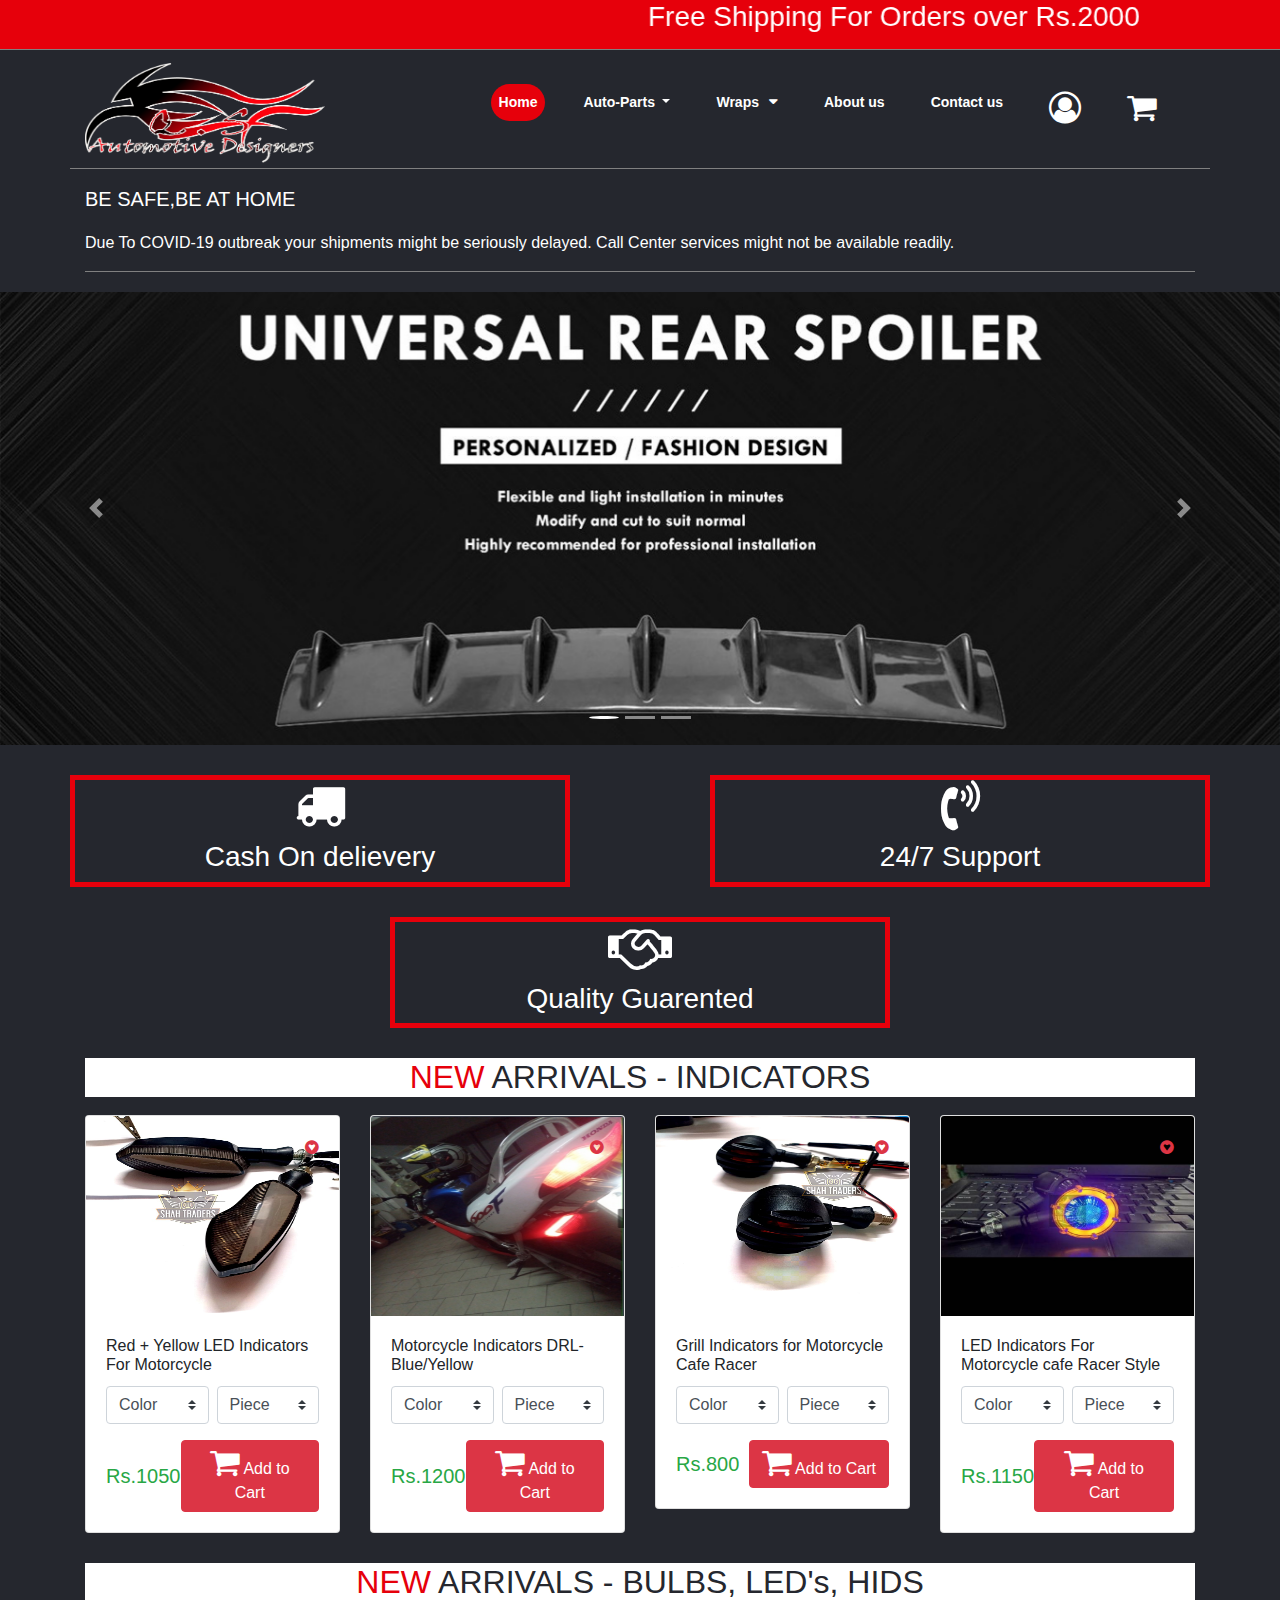
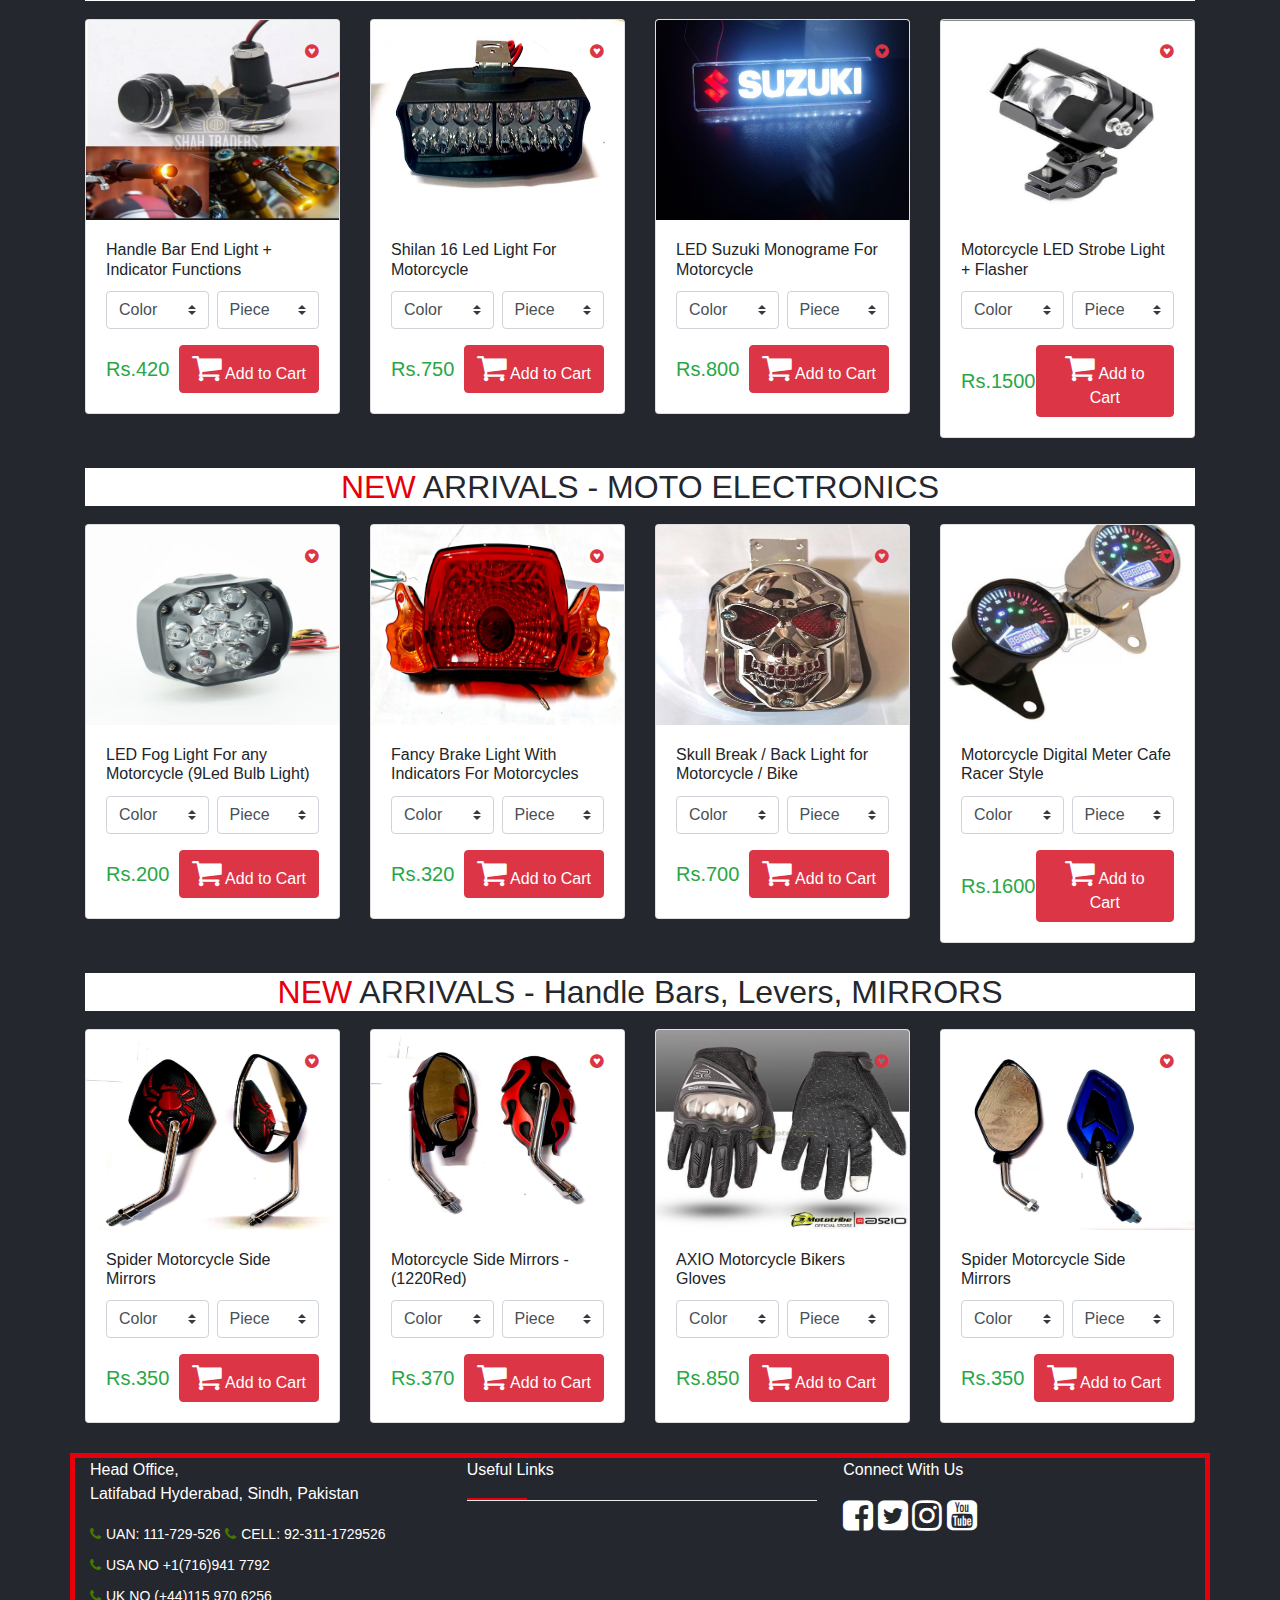
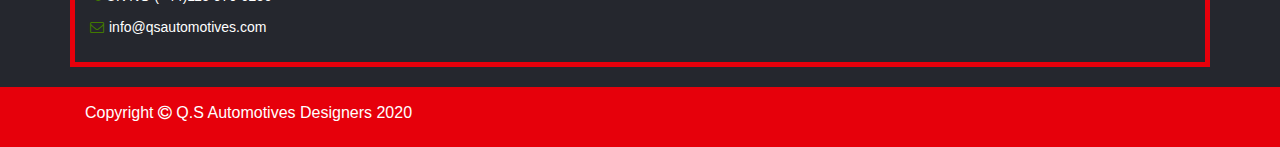
<file: index.html>
<!doctype html>
<html lang="en">
  <head>
    <!-- Required meta tags -->
    <meta charset="utf-8">
    <meta name="viewport" content="width=device-width, initial-scale=1, shrink-to-fit=no">

    <!-- Bootstrap CSS -->
    <link rel="stylesheet" href="https://stackpath.bootstrapcdn.com/bootstrap/4.5.0/css/bootstrap.min.css" integrity="sha384-9aIt2nRpC12Uk9gS9baDl411NQApFmC26EwAOH8WgZl5MYYxFfc+NcPb1dKGj7Sk" crossorigin="anonymous">
    <link rel="stylesheet" href="css/bootstrap.css">
    <link rel="stylesheet" href="css/font-awesome.css">
    <link rel="stylesheet" href="style.css">
    <title>Q.S Automotives Designers</title>
  </head>
  <body>
      <div class="header1">
          <div class="container">
         <marquee behavior="alternate" direction="" onmouseover="this.stop()" onmouseout="this.start()"> <h3>Free Shipping For Orders over Rs.2000</h3>
            </marquee>
         </div>
      </div>
      
    <nav class="navbar navbar-expand-md navbar-dark">
        <div class="container-lg">
        <a class="navbar-brand" href="#"><img src="images/QSAuto2.png" alt="" width="240px" height="100px"></a>
        <button class="navbar-toggler" type="button" data-toggle="collapse" data-target="#navbarText" aria-controls="navbarText" aria-expanded="false" aria-label="Toggle navigation">
          <span class="navbar-toggler-icon"></span>
        </button>
        <div class="collapse navbar-collapse" id="navbarText">
          <ul class="navbar-nav mr-auto">
          </ul>
          <span class="navbar-text">
            <ul class="navbar-nav mr-6">
                <li class="nav-item">
                  <a class="nav-link active" href="#">Home <span class="sr-only">(current)</span></a>
                </li> <hr class="line">
                <li class="nav-item dropdown">
                    <a class="nav-link dropdown-toggle" href="#" id="navbarDropdownMenuLink" role="button" data-toggle="dropdown" aria-haspopup="true" aria-expanded="false">
                            Auto-Parts
                    </a> 
                    <div class="dropdown">
                        <div class="dropdown-content">
                          <a href="#sec1">Indicators</a>
                          <div class="dropdown-divider"></div>
                          <a href="#sec2">Bubs/Leds/HIDs</a>
                          <div class="dropdown-divider"></div> 
                          <a href="#sec4">Handle Bars/Levers</a>
                          <div class="dropdown-divider"></div> 
                          <a href="#sec3">MOTO Elevtronics</a>
                        </div>
                      </div>
                    </li>
                <li class="nav-item">
                    <div class="dropdown">
                  <a class="nav-link" href="./second/second.html">Wraps<i class="fa fa-caret-down" aria-hidden="true"></i></a>
                  <div class="dropdown-content">
                    <a href="second/second.html#sec4">Matte Wrap</a>
                    <div class="dropdown-divider"></div> 
                    <a href="second/second.html#sec5">Gloss Wrap</a>
                    <div class="dropdown-divider"></div> 
                    <a href="second/second.html#sec6">Metallic Wrap</a>
                    <div class="dropdown-divider"></div> 
                    <a href="second/second.html#sec7">Wrapping Tools</a>
                  </div>
                </div>
                </li> <hr>
                <li class="nav-item">
                    <a class="nav-link" href="About/About.html">About us</a>
                  </li> <hr>
                  <li class="nav-item">
                    <a class="nav-link" href="contact/contact.html">Contact us</a>
                  </li> <hr>
                  <li class="nav-item">
                    <a class="nav-link" href="#"><i class="fa fa-user-circle-o" aria-hidden="true"></i></a>
                  </li> <hr>
                  <li class="nav-item">
                    <a class="nav-link" href="#"><i class="fa fa-shopping-cart" aria-hidden="true"></i></a>
                  </li> <hr>
              </ul>
          </span>
        </div>
    </div>
      </nav>
      <div class="main2">
        <div class="container">
            <div class="msg1">
                  <h5>BE SAFE,BE AT HOME</h5>
              </div>
              <div class="msg2">
                  <p>Due To COVID-19 outbreak your shipments might be seriously delayed.    Call Center services might not be available readily.</p>
              </div>
          </div>
      </div>
      <div class="slider">
          <!-- <div class="container-lg"> -->
            <div id="carouselExampleCaptions" class="carousel slide" data-ride="carousel">
                <ol class="carousel-indicators">
                  <li data-target="#carouselExampleCaptions" data-slide-to="0" class="active"></li>
                  <li data-target="#carouselExampleCaptions" data-slide-to="1"></li>
                  <li data-target="#carouselExampleCaptions" data-slide-to="2"></li>
                </ol>
                <div class="carousel-inner">
                  <div class="carousel-item active">
                    <img src="images/637214513294036768.jpg" class="d-block w-100" alt="...">
                    <div class="carousel-caption d-none d-md-block">
                      <!-- <h5>First slide label</h5>
                      <p>Nulla vitae elit libero, a pharetra augue mollis interdum.</p> -->
                    </div>
                  </div>
                  <div class="carousel-item">
                    <img src="images/637215361722055242.jpg" class="d-block w-100" alt="...">
                    <div class="carousel-caption d-none d-md-block">
                      <!-- <h5>Second slide label</h5>
                      <p>Lorem ipsum dolor sit amet, consectetur adipiscing elit.</p> -->
                    </div>
                  </div>
                  <div class="carousel-item">
                    <img src="images/637242995877539279.jpg" class="d-block w-100" alt="...">
                    <div class="carousel-caption d-none d-md-block">
                      <!-- <h5>Third slide label</h5>
                      <p>Praesent commodo cursus magna, vel scelerisque nisl consectetur.</p> -->
                    </div>
                  </div>
                  <div class="carousel-item">
                    <img src="images/637248178449846870.jpg" class="d-block w-100" alt="...">
                    <div class="carousel-caption d-none d-md-block">
                      <!-- <h5>Second slide label</h5>
                      <p>Lorem ipsum dolor sit amet, consectetur adipiscing elit.</p> -->
                    </div>
                  </div>
                </div>
                <a class="carousel-control-prev" href="#carouselExampleCaptions" role="button" data-slide="prev">
                  <span class="carousel-control-prev-icon" aria-hidden="true"></span>
                  <span class="sr-only">Previous</span>
                </a>
                <a class="carousel-control-next" href="#carouselExampleCaptions" role="button" data-slide="next">
                  <span class="carousel-control-next-icon" aria-hidden="true"></span>
                  <span class="sr-only">Next</span>
                </a>
              </div>
          </div>
      </div>
   <div class="main3">
       <div class="card1" align="Center" >
           <div>
            <i class="fa fa-truck" aria-hidden="true"></i>
           </div>
           <div>
            <h3>Cash On delievery </h3>
           </div>
       </div>
       <div class="card2" align="Center">
        <div>
            <i class="fa fa-volume-control-phone" aria-hidden="true"></i>
           </div>
           <div>
            <h3>24/7 Support</h3>
           </div>
       </div>
       <div class="card3" align="Center" >
        <div>
            <i class="fa fa-handshake-o" aria-hidden="true"></i>
           </div>
           <div>
            <h3>Quality Guarented</h3>
           </div>
       </div>
    </div>
    <div class="newArrivals">
        <div class="container" id="sec1">
            <div class="title"><h2 class="title">NEW<span class="second-color"> ARRIVALS - INDICATORS</span></h2></div>
            <div class="row">
                <div class="col-6 col-sm-6 col-md-6 col-lg-3">
                    <div class="card">
                    <img src="images/58b1d1091a9e81403e9bafff54f247b0.jpg" height="200px"  class="card-img-top" alt="...">
                   <div class="card-img-overlay d-flex justify-content-end">
                   <a href="#" class="card-link text-danger like">
                       <i class="fa fa-gratipay" aria-hidden="true"></i>
                   </a>
                    </div>
                    <div class="card-body">
                        <h6 class="card-title">Red + Yellow LED Indicators For Motorcycle</h6>
                      
                       <div class="options d-flex flex-fill">
                           <select class="custom-select  mr-1">
                          <option selected>Color</option>
                          <option value="1">Red</option>
                          <option value="2">Yellow</option>
                         </select>
                           <select class="custom-select ml-1">
                           <option selected>Piece</option>
                           <option value="1">2</option>
                           <option value="2">4</option>
                           </select>
                            </div>
                           <div class="buy d-flex justify-content-between align-items-center">
                                <div class="price text-success"><h5 class="mt-4">Rs.1050</h5></div> 
                                <a href="#" class="btn btn-danger mt-3"><i class="fa fa-shopping-cart"></i> Add to Cart</a>
                             </div>
                        </div> 
                    </div> 
                </div>
                <div class="col-6 col-sm-6 col-md-6 col-lg-3">
                    <div class="card">
                    <img src="images/6c18e2987048be7082a5f66e9ebfea9b.jpg" height="200px"   class="card-img-top" alt="...">
                   <div class="card-img-overlay d-flex justify-content-end">
                   <a href="#" class="card-link text-danger like">
                       <i class="fa fa-gratipay" aria-hidden="true"></i>
                   </a>
                    </div>
                    <div class="card-body">
                        <h6 class="card-title">Motorcycle Indicators DRL- Blue/Yellow</h6>
                      
                       <div class="options d-flex flex-fill">
                           <select class="custom-select mr-1">
                          <option selected>Color</option>
                          <option value="1">Blue</option>
                          <option value="2">Yellow</option>
                        </select>
                           <select class="custom-select ml-1">
                           <option selected>Piece</option>
                           <option value="1">2</option>
                           <option value="2">4</option>
                           </select>
                       </div>
                           <div class="buy d-flex justify-content-between align-items-center">
                            <div class="price text-success"><h5 class="mt-4">Rs.1200</h5></div> 
                            <a href="#" class="btn btn-danger mt-3"><i class="fa fa-shopping-cart"></i> Add to Cart</a>
                         </div>
                        
                        </div> 
                    </div> 
                </div>
                <div class="col-6 col-sm-6 col-md-6 col-lg-3">
                    <div class="card">
                    <img src="images/b7dc7f22701200f930916d5855a5898b.jpg" height="200px"   class="card-img-top" alt="...">
                   <div class="card-img-overlay d-flex justify-content-end">
                   <a href="#" class="card-link text-danger like">
                       <i class="fa fa-gratipay" aria-hidden="true"></i>
                   </a>
                    </div>
                    <div class="card-body">
                        <h6 class="card-title">Grill Indicators for Motorcycle Cafe Racer</h6>
                      
                       <div class="options d-flex flex-fill">
                           <select class="custom-select mr-1">
                          <option selected>Color</option>
                          <option value="1">Red</option>
                          <option value="2">Yellow</option>
                        </select>
                           <select class="custom-select ml-1">
                           <option selected>Piece</option>
                           <option value="1">2</option>
                           <option value="2">4</option>
                           </select>
                       </div>
                           <div class="buy d-flex justify-content-between align-items-center">
                            <div class="price text-success"><h5 class="mt-4">Rs.800</h5></div> 
                            <a href="#" class="btn btn-danger mt-3"><i class="fa fa-shopping-cart"></i> Add to Cart</a>
                         </div>
                        
                        </div> 
                    </div> 
                </div>
                <div class="col-6 col-sm-6 col-md-6 col-lg-3">
                    <div class="card">
                    <img src="images/93783397e798d6abfb8fc29d684e8d9f.jpg" height="200px"   class="card-img-top" alt="...">
                   <div class="card-img-overlay d-flex justify-content-end">
                   <a href="#" class="card-link text-danger like">
                       <i class="fa fa-gratipay" aria-hidden="true"></i>
                   </a>
                    </div>
                    <div class="card-body">
                        <h6 class="card-title">LED Indicators For Motorcycle cafe Racer Style</h6>
                      
                       <div class="options d-flex flex-fill">
                           <select class="custom-select mr-1">
                          <option selected>Color</option>
                          <option value="1">Blue</option>
                          <option value="2">Yellow</option>
                        </select>
                           <select class="custom-select ml-1">
                           <option selected>Piece</option>
                           <option value="1">2</option>
                           <option value="2">4</option>
                           </select>
                       </div>
                           <div class="buy d-flex justify-content-between align-items-center">
                            <div class="price text-success"><h5 class="mt-4">Rs.1150</h5></div> 
                            <a href="#" class="btn btn-danger mt-3"><i class="fa fa-shopping-cart"></i> Add to Cart</a>
                         </div>
                        
                        </div> 
                    </div> 
                </div>
             </div>
         </div>
    </div>
     <div class="new">
        <div class="newArrivals">
            <div class="container">
                <div class="title" id="sec2"><h2 class="title">NEW<span class="second-color"> ARRIVALS - BULBS, LED's, HIDS</span></h2></div>
                <div class="row">
                    <div class="col-6 col-sm-6 col-md-6 col-lg-3">
                        <div class="card">
                        <img src="images/bulbs/img1.jpg" height="200px"  class="card-img-top" alt="...">
                       <div class="card-img-overlay d-flex justify-content-end">
                       <a href="#" class="card-link text-danger like">
                           <i class="fa fa-gratipay" aria-hidden="true"></i>
                       </a>
                        </div>
                        <div class="card-body">
                            <h6 class="card-title">Handle Bar End Light + Indicator Functions</h6>
                          
                           <div class="options d-flex flex-fill">
                               <select class="custom-select mr-1">
                              <option selected>Color</option>
                              <option value="1">Red</option>
                              <option value="2">Yellow</option>
                             </select>
                               <select class="custom-select ml-1">
                               <option selected>Piece</option>
                               <option value="1">2</option>
                               <option value="2">4</option>
                               </select>
                                </div>
                               <div class="buy d-flex justify-content-between align-items-center">
                                    <div class="price text-success"><h5 class="mt-4">Rs.420</h5></div> 
                                    <a href="#" class="btn btn-danger mt-3"><i class="fa fa-shopping-cart"></i> Add to Cart</a>
                                 </div>
                            </div> 
                        </div> 
                    </div>
                    <div class="col-6 col-sm-6 col-md-6 col-lg-3">
                        <div class="card">
                        <img src="images/bulbs/img2.jpg" height="200px"   class="card-img-top" alt="...">
                       <div class="card-img-overlay d-flex justify-content-end">
                       <a href="#" class="card-link text-danger like">
                           <i class="fa fa-gratipay" aria-hidden="true"></i>
                       </a>
                        </div>
                        <div class="card-body">
                            <h6 class="card-title">Shilan 16 Led Light For Motorcycle</h6>
                          
                           <div class="options d-flex flex-fill">
                               <select class="custom-select mr-1">
                              <option selected>Color</option>
                              <option value="1">Blue</option>
                              <option value="2">Yellow</option>
                            </select>
                               <select class="custom-select ml-1">
                               <option selected>Piece</option>
                               <option value="1">2</option>
                               <option value="2">4</option>
                               </select>
                           </div>
                               <div class="buy d-flex justify-content-between align-items-center">
                                <div class="price text-success"><h5 class="mt-4">Rs.750</h5></div> 
                                <a href="#" class="btn btn-danger mt-3"><i class="fa fa-shopping-cart"></i> Add to Cart</a>
                             </div>
                            
                            </div> 
                        </div> 
                    </div>
                    <div class="col-6 col-sm-6 col-md-6 col-lg-3">
                        <div class="card">
                        <img src="images/bulbs/img3.jpg" height="200px"   class="card-img-top" alt="...">
                       <div class="card-img-overlay d-flex justify-content-end">
                       <a href="#" class="card-link text-danger like">
                           <i class="fa fa-gratipay" aria-hidden="true"></i>
                       </a>
                        </div>
                        <div class="card-body">
                            <h6 class="card-title">LED Suzuki Monograme For Motorcycle</h6>
                          
                           <div class="options d-flex flex-fill">
                               <select class="custom-select mr-1">
                              <option selected>Color</option>
                              <option value="1">Red</option>
                              <option value="2">Yellow</option>
                            </select>
                               <select class="custom-select ml-1">
                               <option selected>Piece</option>
                               <option value="1">2</option>
                               <option value="2">4</option>
                               </select>
                           </div>
                               <div class="buy d-flex justify-content-between align-items-center">
                                <div class="price text-success"><h5 class="mt-4">Rs.800</h5></div> 
                                <a href="#" class="btn btn-danger mt-3"><i class="fa fa-shopping-cart"></i> Add to Cart</a>
                             </div>
                            
                            </div> 
                        </div> 
                    </div>
                    <div class="col-6 col-sm-6 col-md-6 col-lg-3">
                        <div class="card">
                        <img src="images/bulbs/img4.jpg" height="200px"   class="card-img-top" alt="...">
                       <div class="card-img-overlay d-flex justify-content-end">
                       <a href="#" class="card-link text-danger like">
                           <i class="fa fa-gratipay" aria-hidden="true"></i>
                       </a>
                        </div>
                        <div class="card-body">
                            <h6 class="card-title"> Motorcycle LED Strobe Light + Flasher</h6>
                          
                           <div class="options d-flex flex-fill">
                               <select class="custom-select mr-1">
                              <option selected>Color</option>
                              <option value="1">Blue</option>
                              <option value="2">Yellow</option>
                            </select>
                               <select class="custom-select ml-1">
                               <option selected>Piece</option>
                               <option value="1">2</option>
                               <option value="2">4</option>
                               </select>
                           </div>
                               <div class="buy d-flex justify-content-between align-items-center">
                                <div class="price text-success"><h5 class="mt-4">Rs.1500</h5></div> 
                                <a href="#" class="btn btn-danger mt-3"><i class="fa fa-shopping-cart"></i> Add to Cart</a>
                             </div>
                            
                            </div> 
                        </div> 
                    </div>
                 </div>
             </div>
        </div>
     </div>
     <div class="new">
        <div class="newArrivals">
            <div class="container">
                <div class="title" id="sec3"><h2 class="title">NEW<span class="second-color"> ARRIVALS - MOTO ELECTRONICS</span></h2></div>
                <div class="row">
                    <div class="col-6 col-sm-6 col-md-6 col-lg-3">
                        <div class="card">
                        <img src="images//Motoelect/img1.jpg" height="200px"  class="card-img-top" alt="...">
                       <div class="card-img-overlay d-flex justify-content-end">
                       <a href="#" class="card-link text-danger like">
                           <i class="fa fa-gratipay" aria-hidden="true"></i>
                       </a>
                        </div>
                        <div class="card-body">
                                <h6 class="card-title">LED Fog Light For any Motorcycle (9Led Bulb Light)</h6>
                          
                                <div class="options d-flex flex-fill">
                               <select class="custom-select mr-1">
                              <option selected>Color</option>
                              <option value="1">white</option>
                              </select>
                               <select class="custom-select ml-1">
                               <option selected>Piece</option>
                               <option value="1">2</option>
                               <option value="2">4</option>
                               </select>
                                </div>
                               <div class="buy d-flex justify-content-between align-items-center">
                                    <div class="price text-success"><h5 class="mt-4">Rs.200</h5></div> 
                                    <a href="#" class="btn btn-danger mt-3"><i class="fa fa-shopping-cart"></i> Add to Cart</a>
                                 </div>
                            </div> 
                        </div> 
                    </div>
                    <div class="col-6 col-sm-6 col-md-6 col-lg-3">
                             <div class="card">
                             <img src="images/Motoelect/img2.jpg" height="200px"   class="card-img-top" alt="...">
                             <div class="card-img-overlay d-flex justify-content-end">
                             <a href="#" class="card-link text-danger like">
                             <i class="fa fa-gratipay" aria-hidden="true"></i>
                            </a>
                             </div>
                             <div class="card-body">
                            <h6 class="card-title">Fancy Brake Light With Indicators For Motorcycles</h6>
                          
                            <div class="options d-flex flex-fill">
                               <select class="custom-select mr-1">
                              <option selected>Color</option>
                              <option value="1">#</option>
                              <option value="2">#</option>
                            </select>
                               <select class="custom-select ml-1">
                               <option selected>Piece</option>
                               <option value="1">2</option>
                               <option value="2">4</option>
                               </select>
                             </div>
                               <div class="buy d-flex justify-content-between align-items-center">
                                <div class="price text-success"><h5 class="mt-4">Rs.320</h5></div> 
                                <a href="#" class="btn btn-danger mt-3"><i class="fa fa-shopping-cart"></i> Add to Cart</a>
                             </div>
                         </div> 
                        </div> 
                    </div>
                    <div class="col-6 col-sm-6 col-md-6 col-lg-3">
                        <div class="card">
                        <img src="images/Motoelect/img3.jpg" height="200px"   class="card-img-top" alt="...">
                       <div class="card-img-overlay d-flex justify-content-end">
                       <a href="#" class="card-link text-danger like">
                           <i class="fa fa-gratipay" aria-hidden="true"></i>
                       </a>
                        </div>
                        <div class="card-body">
                            <h6 class="card-title">Skull Break / Back Light for Motorcycle / Bike</h6>
                          
                           <div class="options d-flex flex-fill">
                               <select class="custom-select mr-1">
                              <option selected>Color</option>
                              <option value="1">#</option>
                              <option value="2">#</option>
                            </select>
                               <select class="custom-select ml-1">
                               <option selected>Piece</option>
                               <option value="1">2</option>
                               <option value="2">4</option>
                               </select>
                           </div>
                               <div class="buy d-flex justify-content-between align-items-center">
                                <div class="price text-success"><h5 class="mt-4">Rs.700</h5></div> 
                                <a href="#" class="btn btn-danger mt-3"><i class="fa fa-shopping-cart"></i> Add to Cart</a>
                             </div>
                            
                            </div> 
                        </div> 
                    </div>
                    <div class="col-6 col-sm-6 col-md-6 col-lg-3">
                        <div class="card">
                        <img src="images/Motoelect/img4.jpg" height="200px"   class="card-img-top" alt="...">
                       <div class="card-img-overlay d-flex justify-content-end">
                       <a href="#" class="card-link text-danger like">
                           <i class="fa fa-gratipay" aria-hidden="true"></i>
                       </a>
                        </div>
                        <div class="card-body">
                            <h6 class="card-title">Motorcycle Digital Meter Cafe Racer Style</h6>
                            <div class="options d-flex flex-fill">
                               <select class="custom-select mr-1">
                              <option selected>Color</option>
                              <option value="1">Blue</option>
                              <option value="2">Yellow</option>
                            </select>
                               <select class="custom-select ml-1">
                               <option selected>Piece</option>
                               <option value="1">2</option>
                               <option value="2">4</option>
                               </select>
                           </div>
                               <div class="buy d-flex justify-content-between align-items-center">
                                <div class="price text-success"><h5 class="mt-4">Rs.1600</h5></div> 
                                <a href="#" class="btn btn-danger mt-3"><i class="fa fa-shopping-cart"></i> Add to Cart</a>
                             </div>
                            
                            </div> 
                        </div> 
                    </div>
                 </div>
             </div>
        </div>
     </div>      
     <div class="new">
      <div class="newArrivals">
          <div class="container">
              <div class="title" id="sec4"><h2 class="title">NEW<span class="second-color"> ARRIVALS - Handle Bars, Levers, MIRRORS </span></h2></div>
              <div class="row">
                  <div class="col-6 col-sm-6 col-md-6 col-lg-3">
                      <div class="card">
                      <img src="images/handlebars/img1.jpg" height="200px"  class="card-img-top" alt="...">
                     <div class="card-img-overlay d-flex justify-content-end">
                     <a href="#" class="card-link text-danger like">
                         <i class="fa fa-gratipay" aria-hidden="true"></i>
                     </a>
                      </div>
                      <div class="card-body">
                          <h6 class="card-title">Spider Motorcycle Side Mirrors</h6>
                        
                         <div class="options d-flex flex-fill">
                             <select class="custom-select mr-1">
                            <option selected>Color</option>
                            <option value="1">Red</option>
                            <option value="2">Yellow</option>
                           </select>
                             <select class="custom-select ml-1">
                             <option selected>Piece</option>
                             <option value="1">2</option>
                             <option value="2">4</option>
                             </select>
                              </div>
                             <div class="buy d-flex justify-content-between align-items-center">
                                  <div class="price text-success"><h5 class="mt-4">Rs.350</h5></div> 
                                  <a href="#" class="btn btn-danger mt-3"><i class="fa fa-shopping-cart"></i> Add to Cart</a>
                               </div>
                          </div> 
                      </div> 
                  </div>
                  <div class="col-6 col-sm-6 col-md-6 col-lg-3">
                      <div class="card">
                      <img src="images/handlebars/img2.jpg" height="200px"   class="card-img-top" alt="...">
                     <div class="card-img-overlay d-flex justify-content-end">
                     <a href="#" class="card-link text-danger like">
                         <i class="fa fa-gratipay" aria-hidden="true"></i>
                     </a>
                      </div>
                      <div class="card-body">
                          <h6 class="card-title">Motorcycle Side Mirrors - (1220Red)</h6>
                         <div class="options d-flex flex-fill">
                             <select class="custom-select mr-1">
                            <option selected>Color</option>
                            <option value="1">Blue</option>
                            <option value="2">Yellow</option>
                          </select>
                             <select class="custom-select ml-1">
                             <option selected>Piece</option>
                             <option value="1">2</option>
                             <option value="2">4</option>
                             </select>
                         </div>
                             <div class="buy d-flex justify-content-between align-items-center">
                              <div class="price text-success"><h5 class="mt-4">Rs.370</h5></div> 
                              <a href="#" class="btn btn-danger mt-3"><i class="fa fa-shopping-cart"></i> Add to Cart</a>
                           </div>
                          
                          </div> 
                      </div> 
                  </div>
                  <div class="col-6 col-sm-6 col-md-6 col-lg-3">
                      <div class="card">
                      <img src="images/handlebars/img3.jpg" height="200px"   class="card-img-top" alt="...">
                     <div class="card-img-overlay d-flex justify-content-end">
                     <a href="#" class="card-link text-danger like">
                         <i class="fa fa-gratipay" aria-hidden="true"></i>
                     </a>
                      </div>
                      <div class="card-body">
                          <h6 class="card-title">AXIO Motorcycle Bikers Gloves</h6>
                        
                         <div class="options d-flex flex-fill">
                             <select class="custom-select mr-1">
                            <option selected>Color</option>
                            <option value="1">Red</option>
                            <option value="2">Yellow</option>
                          </select>
                             <select class="custom-select ml-1">
                             <option selected>Piece</option>
                             <option value="1">2</option>
                             <option value="2">4</option>
                             </select>
                         </div>
                             <div class="buy d-flex justify-content-between align-items-center">
                              <div class="price text-success"><h5 class="mt-4">Rs.850</h5></div> 
                              <a href="#" class="btn btn-danger mt-3"><i class="fa fa-shopping-cart"></i> Add to Cart</a>
                           </div>
                          
                          </div> 
                      </div> 
                  </div>
                  <div class="col-6 col-sm-6 col-md-6 col-lg-3">
                      <div class="card">
                      <img src="images/handlebars/img4.jpg" height="200px"   class="card-img-top" alt="...">
                     <div class="card-img-overlay d-flex justify-content-end">
                     <a href="#" class="card-link text-danger like">
                         <i class="fa fa-gratipay" aria-hidden="true"></i>
                     </a>
                      </div>
                      <div class="card-body">
                          <h6 class="card-title">Spider Motorcycle Side Mirrors</h6>
                        
                         <div class="options d-flex flex-fill">
                             <select class="custom-select mr-1">
                            <option selected>Color</option>
                            <option value="1">Blue</option>
                            <option value="2">Yellow</option>
                          </select>
                             <select class="custom-select ml-1">
                             <option selected>Piece</option>
                             <option value="1">2</option>
                             <option value="2">4</option>
                             </select>
                         </div>
                             <div class="buy d-flex justify-content-between align-items-center">
                              <div class="price text-success"><h5 class="mt-4">Rs.350</h5></div> 
                              <a href="#" class="btn btn-danger mt-3"><i class="fa fa-shopping-cart"></i> Add to Cart</a>
                           </div>
                          
                          </div> 
                      </div> 
                  </div>
               </div>
           </div>
      </div>
   </div>
  <div class="contacts ">
    <div class="container ">
        <div class="row con">
            <div class="col-md-4" > 
                <div class="use1" ">
                <p class="chang">Head Office, <br>
                Latifabad Hyderabad, Sindh, Pakistan <br></p>
                <ul >
                    <li><label for=""><i class="fa fa-phone" aria-hidden="true"></i>UAN: 111-729-526</label></li>
                   <li><label for=""><i class="fa fa-phone" aria-hidden="true"></i>CELL: 92-311-1729526</label></li>
                   <li><label for=""><i class="fa fa-phone" aria-hidden="true"></i>USA NO +1(716)941 7792</label></li>
                   <li><label for=""><i class="fa fa-phone" aria-hidden="true"></i>UK NO (+44)115 970 6256</label></li>
                   <li><label for=""><i class="fa fa-envelope-o" aria-hidden="true"></i>info@qsautomotives.com</label></li>
                </ul>
            </div>
    </div>
            <div class="col-md-4" >
                <div class="use2"><p>Useful Links</p>
           
                    <span class="separator"></span>
                    <span class="sep1"></span>
                </div>
            </div>
            <div class="col-md-4" >
                <div class="use3">
                    <p>Connect With Us</p>
                    <ul>
                    <li><i class="fa fa-facebook-square" aria-hidden="true"></i></li>
                    <li><i class="fa fa-twitter-square" aria-hidden="true"></i></li>
                    <li><i class="fa fa-instagram" aria-hidden="true"></i></li>
                    <li><i class="fa fa-youtube-square" aria-hidden="true"></i></li></ul>
                </div>
            </div>
        </div>
    </div>
</div>
<div class="main4">
    <div class="container py-3">
      <h6>Copyright <i class="fa fa-copyright" aria-hidden="true"></i> Q.S Automotives Designers 2020<h6>
    </div>
</div>
    <!-- Optional JavaScript -->
    <!-- jQuery first, then Popper.js, then Bootstrap JS -->
    <script src="https://code.jquery.com/jquery-3.5.1.slim.min.js" integrity="sha384-DfXdz2htPH0lsSSs5nCTpuj/zy4C+OGpamoFVy38MVBnE+IbbVYUew+OrCXaRkfj" crossorigin="anonymous"></script>
    <script src="https://cdn.jsdelivr.net/npm/popper.js@1.16.0/dist/umd/popper.min.js" integrity="sha384-Q6E9RHvbIyZFJoft+2mJbHaEWldlvI9IOYy5n3zV9zzTtmI3UksdQRVvoxMfooAo" crossorigin="anonymous"></script>
    <script src="https://stackpath.bootstrapcdn.com/bootstrap/4.5.0/js/bootstrap.min.js" integrity="sha384-OgVRvuATP1z7JjHLkuOU7Xw704+h835Lr+6QL9UvYjZE3Ipu6Tp75j7Bh/kR0JKI" crossorigin="anonymous"></script>
  </body>
</html>
</file>
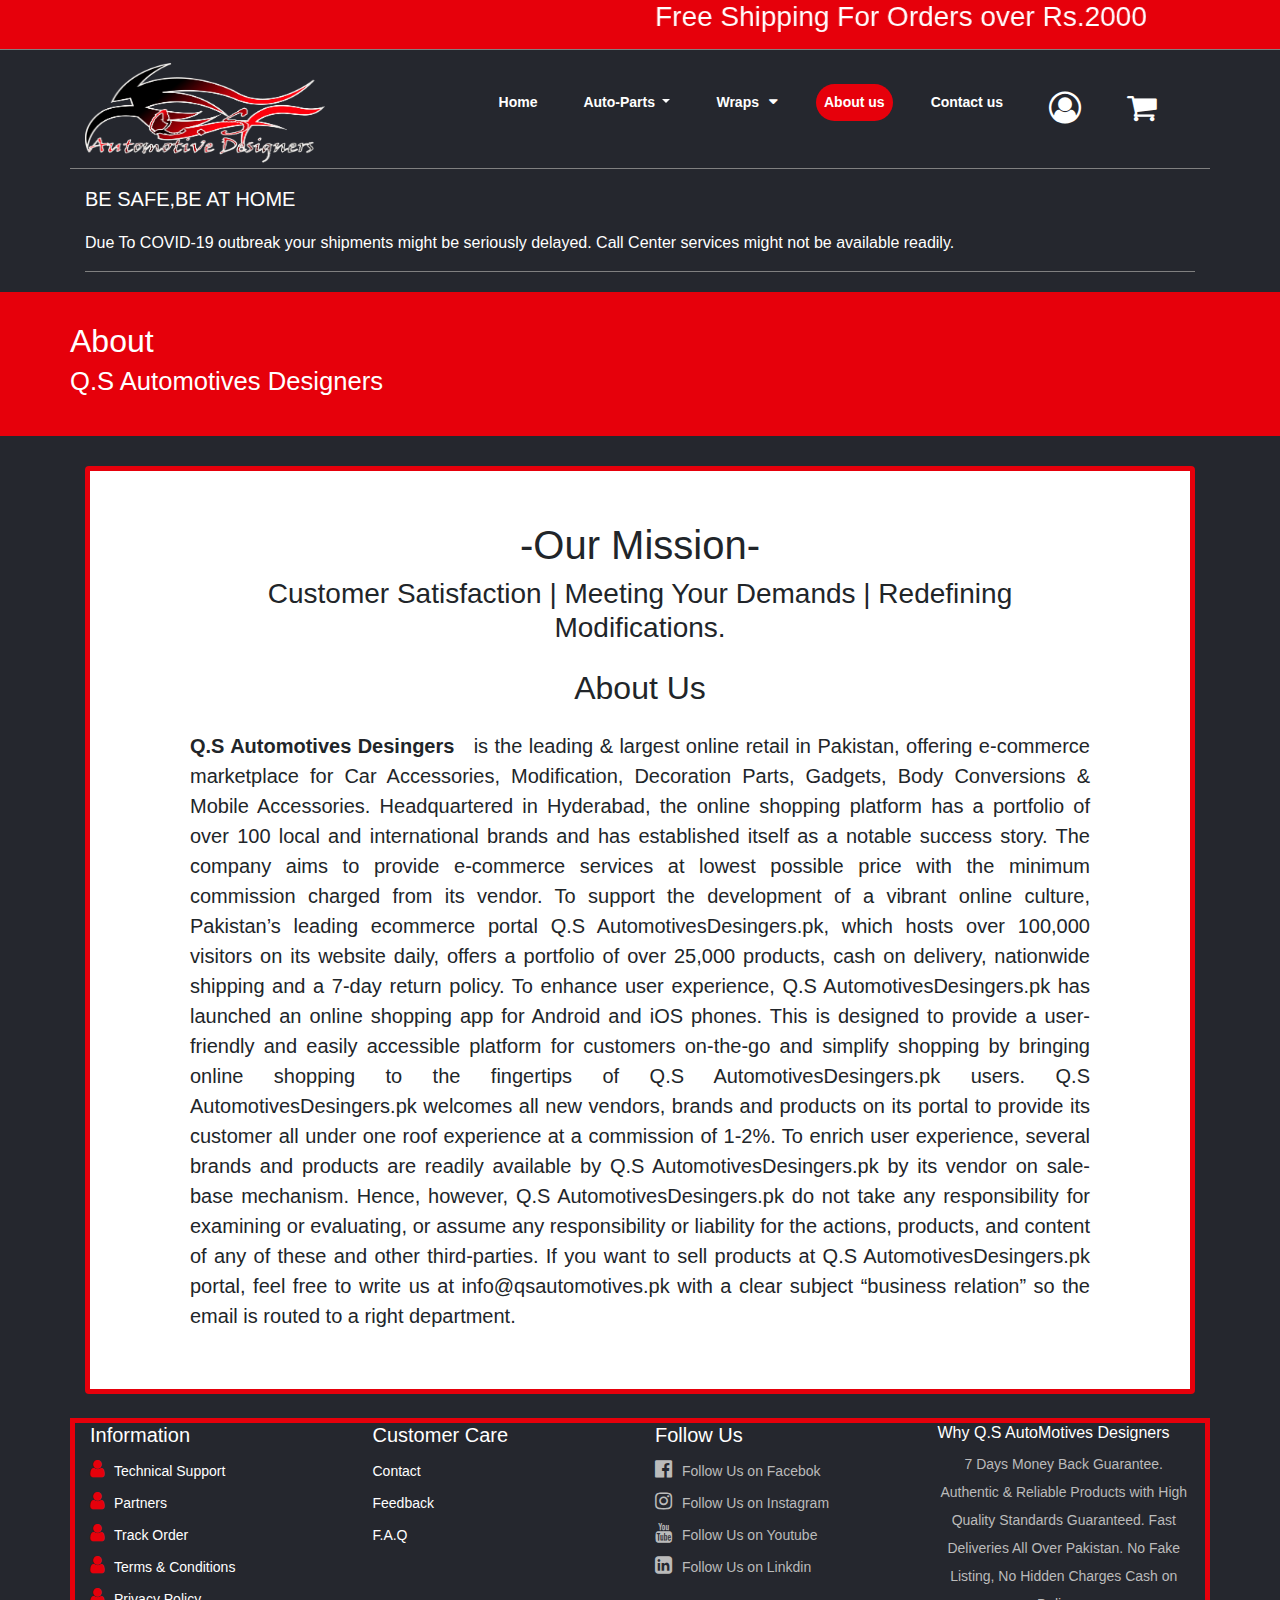
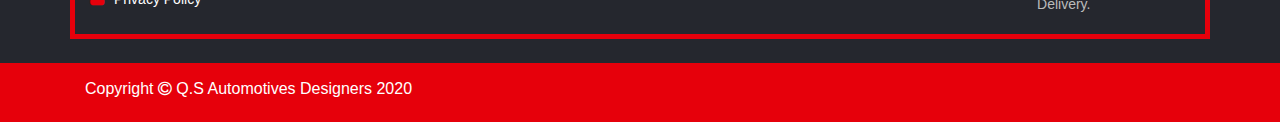
<file: About/About.html>
<!DOCTYPE html>
<html lang="en">
<head>
    <meta charset="UTF-8">
    <meta name="viewport" content="width=device-width, initial-scale=1.0">
      <!-- Bootstrap CSS -->
      <link rel="stylesheet" href="https://stackpath.bootstrapcdn.com/bootstrap/4.5.0/css/bootstrap.min.css" integrity="sha384-9aIt2nRpC12Uk9gS9baDl411NQApFmC26EwAOH8WgZl5MYYxFfc+NcPb1dKGj7Sk" crossorigin="anonymous">
      <link rel="stylesheet" href="../css/bootstrap.css">
      <link rel="stylesheet" href="../css/font-awesome.css">
      <link rel="stylesheet" href="../style.css">
 
    <title>Q.S Automotives Designers</title>
</head>
<body>
    <div class="header1">
        <div class="container">
       <marquee behavior="alternate" direction="" onmouseover="this.stop()" onmouseout="this.start()"> <h3>Free Shipping For Orders over Rs.2000</h3>
          </marquee>
       </div>
    </div>
    
  <nav class="navbar navbar-expand-md navbar-dark">
      <div class="container-lg">
      <a class="navbar-brand" href="#"><img src="../images/QSAuto2.png" alt="" width="240px" height="100px"></a>
      <button class="navbar-toggler" type="button" data-toggle="collapse" data-target="#navbarText" aria-controls="navbarText" aria-expanded="false" aria-label="Toggle navigation">
        <span class="navbar-toggler-icon"></span>
      </button>
      <div class="collapse navbar-collapse" id="navbarText">
        <ul class="navbar-nav mr-auto">
        </ul>
        <span class="navbar-text">
          <ul class="navbar-nav mr-6">
              <li class="nav-item">
                <a class="nav-link" href="../index.html">Home <span class="sr-only">(current)</span></a>
              </li> <hr class="line">
              <li class="nav-item dropdown">
                  <a class="nav-link dropdown-toggle" href="#" id="navbarDropdownMenuLink" role="button" data-toggle="dropdown" aria-haspopup="true" aria-expanded="false">
                          Auto-Parts
                  </a> 
                  <div class="dropdown">
                      <div class="dropdown-content">
                        <a href="../index.html#sec1">Indicators</a>
                        <div class="dropdown-divider"></div>
                        <a href="../index.html#sec2">Bubs/Leds/HIDs</a>
                        <div class="dropdown-divider"></div> 
                        <a href="../index.html#sec4">Handle Bars/Levers</a>
                        <div class="dropdown-divider"></div> 
                        <a href="../index.html#sec3">MOTO Elevtronics</a>
                      </div>
                    </div>
                  </li>
              <li class="nav-item">
                  <div class="dropdown">
                <a class="nav-link" href="../second/second.html">Wraps<i class="fa fa-caret-down" aria-hidden="true"></i></a>
                <div class="dropdown-content">
                  <a href="../second/second.html#sec4">Matte Wrap</a>
                  <div class="dropdown-divider"></div> 
                  <a href="../second/second.html#sec5">Gloss Wrap</a>
                  <div class="dropdown-divider"></div> 
                  <a href="../second/second.html#sec6">Metallic Wrap</a>
                  <div class="dropdown-divider"></div> 
                  <a href="../second/second.html#sec7">Wrapping Tools</a>
                </div>
              </div>
              </li> <hr>
              <li class="nav-item">
                  <a class="nav-link active" href="About.html">About us</a>
                </li> <hr>
                <li class="nav-item">
                  <a class="nav-link" href="../contact/contact.html">Contact us</a>
                </li> <hr>
                <li class="nav-item">
                  <a class="nav-link" href="#"><i class="fa fa-user-circle-o" aria-hidden="true"></i></a>
                </li> <hr>
                <li class="nav-item">
                  <a class="nav-link" href="#"><i class="fa fa-shopping-cart" aria-hidden="true"></i></a>
                </li> <hr>
            </ul>
        </span>
      </div>
  </div>
    </nav>
    <div class="main2 space">
      <div class="container">
          <div class="msg1">
                <h5>BE SAFE,BE AT HOME</h5>
            </div>
            <div class="msg2">
                <p>Due To COVID-19 outbreak your shipments might be seriously delayed.    Call Center services might not be available readily.</p>
            </div>
        </div>
    </div>
<div class="info clr">
  <div class="container">
    <div class="row">
      <div class="col-xs-12">
        <h2>About <br>
          <small>Q.S Automotives Designers</small>
        </h2>
      </div>
    </div>
  </div>
</div>
<div class="info2">
  <div class="container">
    <div class="col-xs-12">
      <div class="card card-lg ctrl"> 
        <h1 class="text-center ">-Our Mission-</h1>
        <h3 class="text-center ">Customer Satisfaction | Meeting Your Demands | Redefining Modifications.</h3>
        <h2 class="text-center py-3 ">About Us</h2>
        <div class=" m-x-auto parah">
        <h4><strong class="bld">Q.S Automotives Desingers</strong>
        &nbsp; is the leading & largest online retail in Pakistan, offering e-commerce marketplace for Car Accessories, Modification, Decoration Parts, Gadgets, Body Conversions & Mobile Accessories.
         Headquartered in Hyderabad, the online shopping platform has a portfolio of over 100 local and international brands and has established itself as a notable success story.
          The company aims to provide e-commerce services at lowest possible price with the minimum commission charged from its vendor.
          To support the development of a vibrant online culture, Pakistan’s leading ecommerce portal Q.S AutomotivesDesingers.pk, which hosts over 100,000 visitors on its website daily, offers a portfolio of over 25,000 products,
           cash on delivery, nationwide shipping and a 7-day return policy. To enhance user experience, Q.S AutomotivesDesingers.pk has launched an online shopping app for Android and iOS phones.
            This is designed to provide a user-friendly and easily accessible platform for customers on-the-go and simplify shopping by bringing online shopping to the fingertips of Q.S AutomotivesDesingers.pk users. Q.S AutomotivesDesingers.pk welcomes all new vendors,
             brands and products on its portal to provide its customer all under one roof experience at a commission of 1-2%. To enrich user experience, several brands and products are readily available by Q.S AutomotivesDesingers.pk by its vendor on sale-base mechanism.
              Hence, however, Q.S AutomotivesDesingers.pk do not take any responsibility for examining or evaluating, or assume any responsibility or liability for the actions, products, and content of any of these and other third-parties. If you want to sell products at Q.S AutomotivesDesingers.pk portal,
               feel free to write us at info@qsautomotives.pk with a clear subject “business relation” so the email is routed to a right department.</h4>
              </div>
        </div>
      </div>
    </div>
  </div>
  <div class="contacts2 py-4">
    <div class="container">
        <div class="row con">
            <div class="col-md-3"> 
                <div class="use4">
                    <h5>Information</h5>
                    <ul >
                    <li><i class="fa fa-user" aria-hidden="true"></i>Technical Support</li><br>
                   <li><i class="fa fa-user" aria-hidden="true"></i>Partners</li><br>
                   <li><i class="fa fa-user" aria-hidden="true"></i>Track Order</li><br>
                   <li><i class="fa fa-user" aria-hidden="true"></i>Terms & Conditions</li><br>
                   <li><i class="fa fa-user" aria-hidden="true"></i>Privacy Policy</li>
                    </ul>
             </div>
            </div>
            <div class="col-md-3">
                <div class="use5">
                    <h5>Customer Care</h5>
                    <ul>
                        <li>Contact</li><br>
                        <li>Feedback</li><br>
                        <li>F.A.Q</li><br>
                    </ul>
                </div>
            </div>
            <div class="col-md-3">
                <div class="use6">
                    <h5>Follow Us</h5>
                    <ul >
                        <li><i class="fa fa-facebook-official" aria-hidden="true"></i>Follow Us on Facebok</li><br>
                       <li><i class="fa fa-instagram" aria-hidden="true"></i>Follow Us on Instagram</li><br>
                       <li><i class="fa fa-youtube" aria-hidden="true"></i>Follow Us on Youtube </li><br>
                       <li><i class="fa fa-linkedin-square" aria-hidden="true"></i>Follow Us on Linkdin</li><br>
                        </ul>
                </div>
            </div>
            <div class="col-md-3">
                <div class="use7">
                        <h6> Why Q.S AutoMotives Designers</h6>
                        <p>7 Days Money Back Guarantee. Authentic & Reliable Products with High Quality Standards Guaranteed.
                            Fast Deliveries All Over Pakistan. No Fake Listing, No Hidden Charges Cash on Delivery.</p>
                </div>
            </div>
        </div>
    </div>
</div>
<div class="main4 py-3">
    <div class="container">
      <h6>Copyright <i class="fa fa-copyright" aria-hidden="true"></i> Q.S Automotives Designers 2020<h6>
    </div>
</div>
<!-- Optional JavaScript -->
<!-- jQuery first, then Popper.js, then Bootstrap JS -->
<script src="https://code.jquery.com/jquery-3.5.1.slim.min.js" integrity="sha384-DfXdz2htPH0lsSSs5nCTpuj/zy4C+OGpamoFVy38MVBnE+IbbVYUew+OrCXaRkfj" crossorigin="anonymous"></script>
<script src="https://cdn.jsdelivr.net/npm/popper.js@1.16.0/dist/umd/popper.min.js" integrity="sha384-Q6E9RHvbIyZFJoft+2mJbHaEWldlvI9IOYy5n3zV9zzTtmI3UksdQRVvoxMfooAo" crossorigin="anonymous"></script>
<script src="https://stackpath.bootstrapcdn.com/bootstrap/4.5.0/js/bootstrap.min.js" integrity="sha384-OgVRvuATP1z7JjHLkuOU7Xw704+h835Lr+6QL9UvYjZE3Ipu6Tp75j7Bh/kR0JKI" crossorigin="anonymous"></script>   
</body>
</html>
</file>
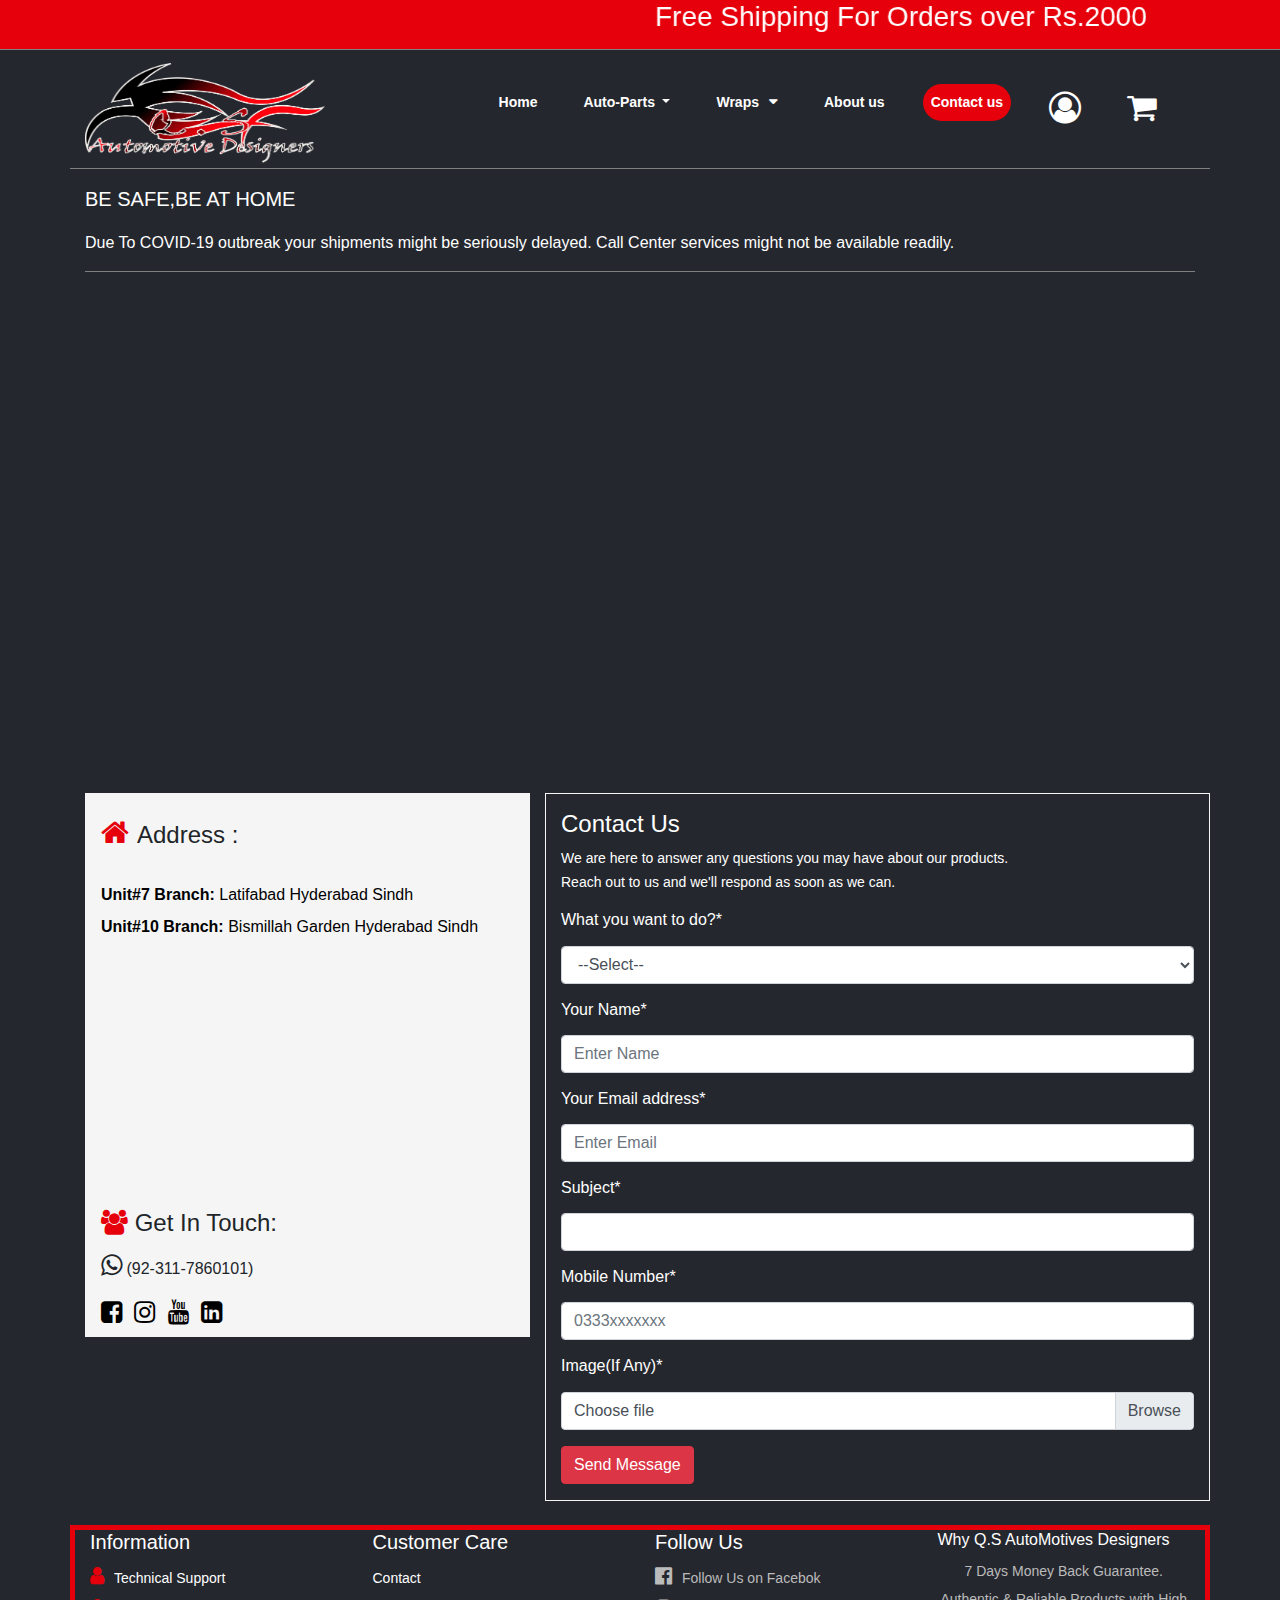
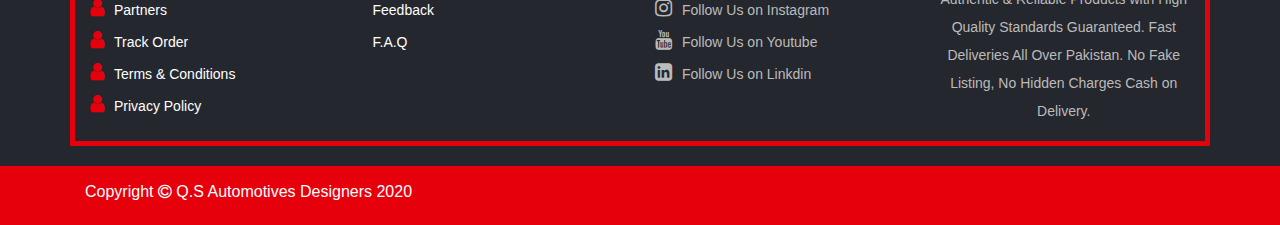
<file: contact/contact.html>
<!DOCTYPE html>
<html lang="en">
<head>
    <meta charset="UTF-8">
    <meta name="viewport" content="width=device-width, initial-scale=1.0">
   
    <!-- Bootstrap CSS -->
    <link rel="stylesheet" href="https://stackpath.bootstrapcdn.com/bootstrap/4.5.0/css/bootstrap.min.css" integrity="sha384-9aIt2nRpC12Uk9gS9baDl411NQApFmC26EwAOH8WgZl5MYYxFfc+NcPb1dKGj7Sk" crossorigin="anonymous">
    <link rel="stylesheet" href="../css/bootstrap.css">
    <link rel="stylesheet" href="../css/font-awesome.css">
    <link rel="stylesheet" href="../style.css">
    <title>Q.S Automotives Designers</title>
</head>
<body>
    <div class="header1">
        <div class="container">
       <marquee behavior="alternate" direction="" onmouseover="this.stop()" onmouseout="this.start()"> <h3>Free Shipping For Orders over Rs.2000</h3>
          </marquee>
       </div>
    </div>
    
  <nav class="navbar navbar-expand-md navbar-dark">
      <div class="container-lg">
      <a class="navbar-brand" href="#"><img src="../images/QSAuto2.png" alt="" width="240px" height="100px"></a>
      <button class="navbar-toggler" type="button" data-toggle="collapse" data-target="#navbarText" aria-controls="navbarText" aria-expanded="false" aria-label="Toggle navigation">
        <span class="navbar-toggler-icon"></span>
      </button>
      <div class="collapse navbar-collapse" id="navbarText">
        <ul class="navbar-nav mr-auto">
        </ul>
        <span class="navbar-text">
          <ul class="navbar-nav mr-6">
              <li class="nav-item">
                <a class="nav-link" href="../index.html">Home <span class="sr-only">(current)</span></a>
              </li> <hr class="line">
              <li class="nav-item dropdown">
                  <a class="nav-link dropdown-toggle" href="#" id="navbarDropdownMenuLink" role="button" data-toggle="dropdown" aria-haspopup="true" aria-expanded="false">
                          Auto-Parts
                  </a> 
                  <div class="dropdown">
                      <div class="dropdown-content">
                        <a href="../index.html#sec1">Indicators</a>
                        <div class="dropdown-divider"></div>
                        <a href="../index.html#sec2">Bubs/Leds/HIDs</a>
                        <div class="dropdown-divider"></div> 
                        <a href="../index.html#sec4">Handle Bars/Levers</a>
                        <div class="dropdown-divider"></div> 
                        <a href="../index.html#sec3">MOTO Elevtronics</a>
                      </div>
                    </div>
                  </li>
              <li class="nav-item">
                  <div class="dropdown">
                <a class="nav-link" href="../second/second.html">Wraps<i class="fa fa-caret-down" aria-hidden="true"></i></a>
                <div class="dropdown-content">
                  <a href="../second/second.html#sec4">Matte Wrap</a>
                  <div class="dropdown-divider"></div> 
                  <a href="../second/second.html#sec5">Gloss Wrap</a>
                  <div class="dropdown-divider"></div> 
                  <a href="../second/second.html#sec6">Metallic Wrap</a>
                  <div class="dropdown-divider"></div> 
                  <a href="../second/second.html#sec7">Wrapping Tools</a>
                </div>
              </div>
              </li> <hr>
              <li class="nav-item">
                  <a class="nav-link" href="../About/About.html">About us</a>
                </li> <hr>
                <li class="nav-item">
                  <a class="nav-link active" href="contact.html">Contact us</a>
                </li> <hr>
                <li class="nav-item">
                  <a class="nav-link" href="#"><i class="fa fa-user-circle-o" aria-hidden="true"></i></a>
                </li> <hr>
                <li class="nav-item">
                  <a class="nav-link" href="#"><i class="fa fa-shopping-cart" aria-hidden="true"></i></a>
                </li> <hr>
            </ul>
        </span>
      </div>
  </div>
    </nav>
    <div class="main2">
      <div class="container">
          <div class="msg1">
                <h5>BE SAFE,BE AT HOME</h5>
            </div>
            <div class="msg2">
                <p>Due To COVID-19 outbreak your shipments might be seriously delayed.    Call Center services might not be available readily.</p>
            </div>
        </div>
    </div>
<div class="contactMap pt-3 " style="background-color: #25272e;">
    <iframe src="https://www.google.com/maps/embed?pb=!1m14!1m8!1m3!1d7209.879519465478!2d68.36329435724019!3d25.373335345344735!3m2!1i1024!2i768!4f13.1!3m3!1m2!1s0x394c705ff7b417b7%3A0xb9131b920c1c1939!2s!5e0!3m2!1sen!2s!4v1590853548971!5m2!1sen!2s"
     width="100%" height="450" frameborder="0" style="border:0;" allowfullscreen="" aria-hidden="false" tabindex="0"></iframe>
</div>
<div class="main5 pt-5" style="background-color: #25272e;">
    <div class="container">
        <div class="row">
            <div class=" col-md-5 col-lg-5" >
                <div class="contactAddress" style="background-color:#f5f5f5;">
            <h4><i class="fa fa-home pl-3 pr-2 py-4" aria-hidden="true"></i>Address :</h4>
            <ul class="pl-3">
                <li><b>Unit#7 Branch:</b> Latifabad Hyderabad Sindh</li>
                <li><b>Unit#10 Branch:</b> Bismillah Garden Hyderabad Sindh </li>
            </ul>
            <div class="logo">
                <h4><i class="fa fa-users pl-3" aria-hidden="true"></i> Get In Touch:</h4>
                <h6><i class="fa fa-whatsapp pt-2 pl-3" aria-hidden="true"></i> (92-311-7860101)</h6>
                <ul>
                    <li> <i class="fa fa-facebook-square pl-3" aria-hidden="true"></i></li>
                    <li><i class="fa fa-instagram pl-2" aria-hidden="true"></i></li>
                    <li><i class="fa fa-youtube pl-2" aria-hidden="true"></i></li>
                    <li><i class="fa fa-linkedin-square pl-2" aria-hidden="true"></i></li>
                </ul>
            </div>
            </div>
        </div>
            <div class=" col-sm-7 col-sm-offset-1 " style="border: 1px solid #f5f5f5;">
                <div class="one pt-3">
                    <h4>Contact Us</h4>
                    <ul><li>We are here to answer any questions you may have about our products.</li>
                         <li>Reach out to us and we'll respond as soon as we can.</li>
                     </ul>
                     <form>
                        <div class="form-group">
                           <h6><label for="relation">What you want to do?*</label></h6> 
                            <select id="relation" class="form-control">
                              <option selected>--Select--</option>
                              <option>Inquiry</option>
                              <option>Compliant</option>
                              <option>Follow up</option>
                              <option>Busniess Relation</option>
                            </select>
                        </div>
                        <div class="form-group">       
                         <h6> <label for="formGroupExampleInput">Your Name*</label></h6>
                          <input type="text" class="form-control" id="formGroupExampleInput" placeholder="Enter Name">
                        </div>
                        <div class="form-group">
                         <h6><label for="formGroupExampleInput2">Your Email address*</label></h6>
                          <input type="email" class="form-control" id="formGroupExampleInput2" placeholder="Enter Email">
                        </div>
                        <div class="form-group">
                          <h6><label for="formGroupExampleInput2">Subject*</label></h6>
                            <input type="text" class="form-control" id="formGroupExampleInput2">
                          </div>
                          <div class="form-group">
                           <h6><label for="formGroupExampleInput2">Mobile Number*</label></h6>
                            <input type="number" class="form-control" id="formGroupExampleInput2" placeholder="0333xxxxxxx">
                          </div>
                          <h6><label for="customFile">Image(If Any)*</label></h6>
                          <div class="custom-file">
                            <input type="file" class="custom-file-input" id="customFile">
                            <label class="custom-file-label" for="customFile">Choose file</label>
                          </div>
                          <div class="py-3"><button class="btn btn-danger p1" type="submit">Send Message</button></div>
                      </form>
                </div>
              
            </div>
        </div>
    </div>
</div>
<div class="contacts2 pt-4">
    <div class="container">
        <div class="row con">
            <div class="col-md-3"> 
                <div class="use4 b1">
                    <h5>Information</h5>
                    <ul >
                    <li><i class="fa fa-user" aria-hidden="true"></i>Technical Support</li><br>
                   <li><i class="fa fa-user" aria-hidden="true"></i>Partners</li><br>
                   <li><i class="fa fa-user" aria-hidden="true"></i>Track Order</li><br>
                   <li><i class="fa fa-user" aria-hidden="true"></i>Terms & Conditions</li><br>
                   <li><i class="fa fa-user" aria-hidden="true"></i>Privacy Policy</li>
                    </ul>
             </div>
            </div>
            <div class="col-md-3">
                <div class="use5 b2">
                    <h5>Customer Care</h5>
                    <ul>
                        <li>Contact</li><br>
                        <li>Feedback</li><br>
                        <li>F.A.Q</li><br>
                    </ul>
                </div>
            </div>
            <div class="col-md-3">
                <div class="use6 b3">
                    <h5>Follow Us</h5>
                    <ul >
                        <li><i class="fa fa-facebook-official" aria-hidden="true"></i>Follow Us on Facebok</li><br>
                       <li><i class="fa fa-instagram" aria-hidden="true"></i>Follow Us on Instagram</li><br>
                       <li><i class="fa fa-youtube" aria-hidden="true"></i>Follow Us on Youtube </li><br>
                       <li><i class="fa fa-linkedin-square" aria-hidden="true"></i>Follow Us on Linkdin</li><br>
                        </ul>
                </div>
            </div>
            <div class="col-md-3">
                <div class="use7">
                        <h6> Why Q.S AutoMotives Designers</h6>
                        <p>7 Days Money Back Guarantee. Authentic & Reliable Products with High Quality Standards Guaranteed.
                            Fast Deliveries All Over Pakistan. No Fake Listing, No Hidden Charges Cash on Delivery.</p>
                </div>
            </div>
        </div>
    </div>
</div>
<div class="main4 py-3">
    <div class="container">
      <h6>Copyright <i class="fa fa-copyright" aria-hidden="true"></i> Q.S Automotives Designers 2020<h6>
    </div>
</div>

    <!-- Optional JavaScript -->
    <!-- jQuery first, then Popper.js, then Bootstrap JS -->
    <script src="https://code.jquery.com/jquery-3.5.1.slim.min.js" integrity="sha384-DfXdz2htPH0lsSSs5nCTpuj/zy4C+OGpamoFVy38MVBnE+IbbVYUew+OrCXaRkfj" crossorigin="anonymous"></script>
    <script src="https://cdn.jsdelivr.net/npm/popper.js@1.16.0/dist/umd/popper.min.js" integrity="sha384-Q6E9RHvbIyZFJoft+2mJbHaEWldlvI9IOYy5n3zV9zzTtmI3UksdQRVvoxMfooAo" crossorigin="anonymous"></script>
    <script src="https://stackpath.bootstrapcdn.com/bootstrap/4.5.0/js/bootstrap.min.js" integrity="sha384-OgVRvuATP1z7JjHLkuOU7Xw704+h835Lr+6QL9UvYjZE3Ipu6Tp75j7Bh/kR0JKI" crossorigin="anonymous"></script>  
</body>
</html>
</file>
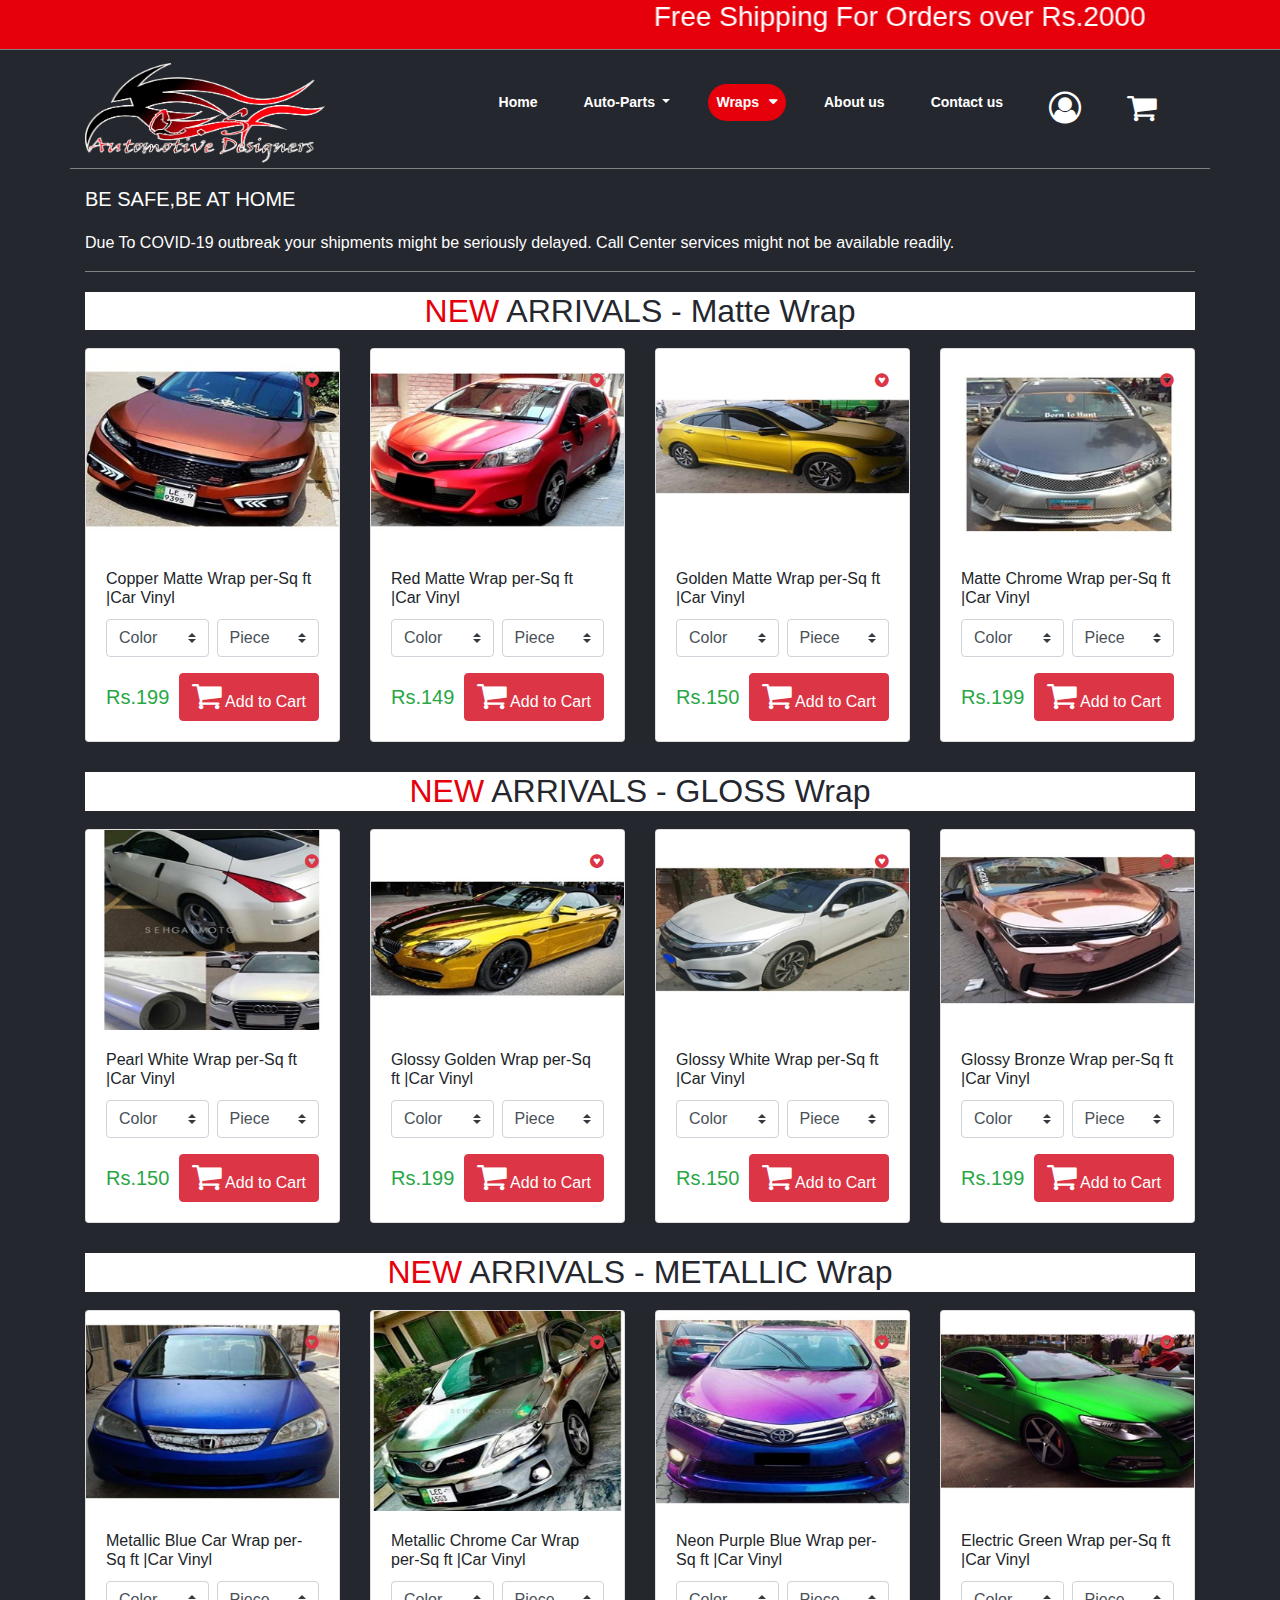
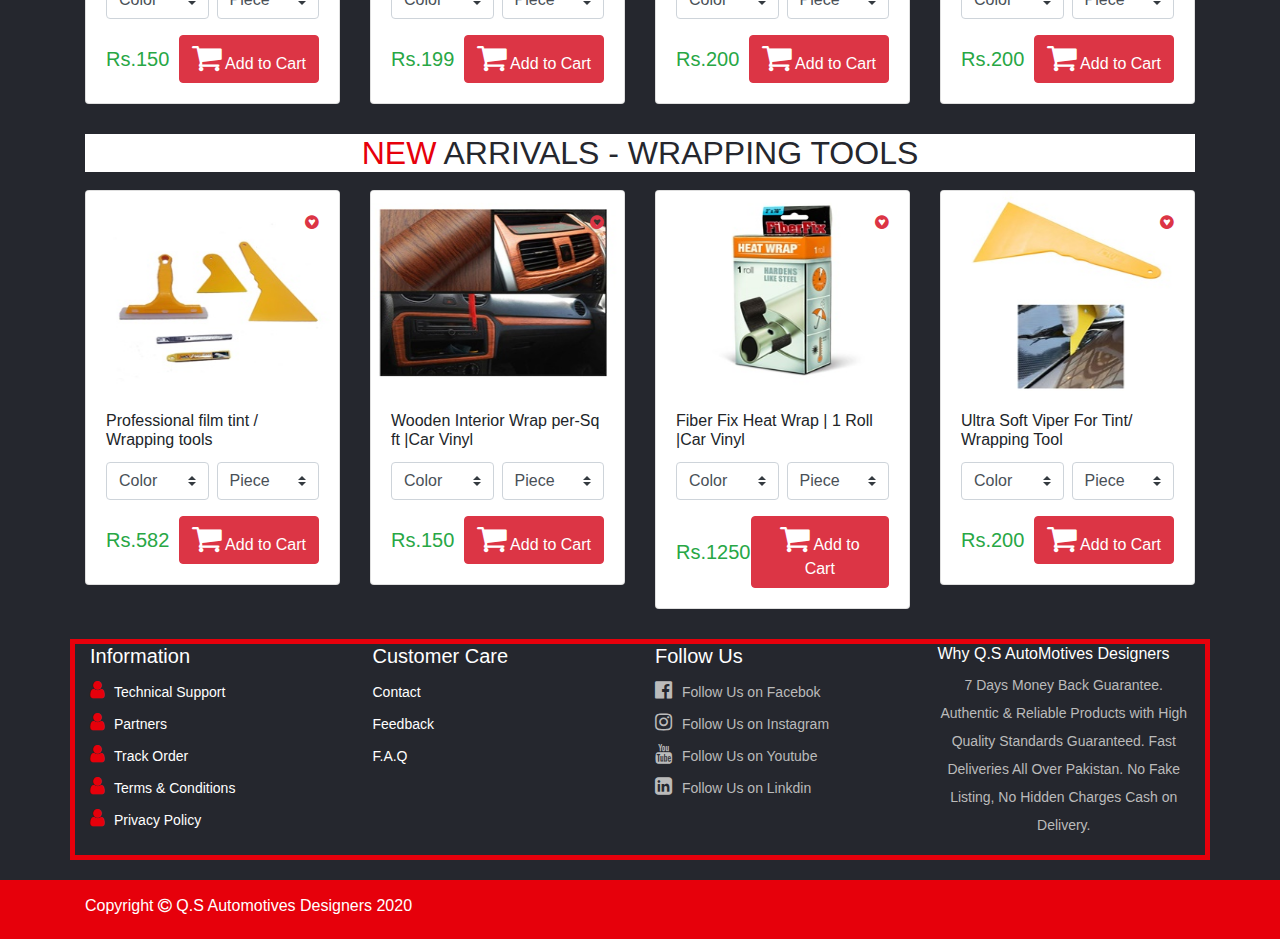
<file: second/second.html>
<!DOCTYPE html>
<html lang="en">
<head>
    <meta charset="UTF-8">
    <meta name="viewport" content="width=device-width, initial-scale=1.0">
     <!-- Bootstrap CSS -->
     <link rel="stylesheet" href="https://stackpath.bootstrapcdn.com/bootstrap/4.5.0/css/bootstrap.min.css" integrity="sha384-9aIt2nRpC12Uk9gS9baDl411NQApFmC26EwAOH8WgZl5MYYxFfc+NcPb1dKGj7Sk" crossorigin="anonymous">
     <link rel="stylesheet" href="../css/bootstrap.css">
     <link rel="stylesheet" href="../css/font-awesome.css">
     <link rel="stylesheet" href="../style.css">

    <title>Q.S Automotives Designers</title>
</head>
<body>
    <div class="header1">
        <div class="container">
       <marquee behavior="alternate" direction="" onmouseover="this.stop()" onmouseout="this.start()"> <h3>Free Shipping For Orders over Rs.2000</h3>
          </marquee>
       </div>
    </div>
    
  <nav class="navbar navbar-expand-md navbar-dark">
      <div class="container-lg">
      <a class="navbar-brand" href="#"><img src="../images/QSAuto2.png" alt="" width="240px" height="100px"></a>
      <button class="navbar-toggler" type="button" data-toggle="collapse" data-target="#navbarText" aria-controls="navbarText" aria-expanded="false" aria-label="Toggle navigation">
        <span class="navbar-toggler-icon"></span>
      </button>
      <div class="collapse navbar-collapse" id="navbarText">
        <ul class="navbar-nav mr-auto">
        </ul>
        <span class="navbar-text">
          <ul class="navbar-nav mr-6">
              <li class="nav-item">
                <a class="nav-link" href="../index.html">Home <span class="sr-only">(current)</span></a>
              </li> <hr class="line">
              <li class="nav-item dropdown">
                  <a class="nav-link dropdown-toggle" href="#" id="navbarDropdownMenuLink" role="button" data-toggle="dropdown" aria-haspopup="true" aria-expanded="false">
                          Auto-Parts
                  </a> 
                  <div class="dropdown">
                      <div class="dropdown-content">
                        <a href="../index.html#sec1">Indicators</a>
                        <div class="dropdown-divider"></div>
                        <a href="../index.html#sec2">Bubs/Leds/HIDs</a>
                        <div class="dropdown-divider"></div> 
                        <a href="../index.html#sec4">Handle Bars/Levers</a>
                        <div class="dropdown-divider"></div> 
                        <a href="../index.html#sec3">MOTO Elevtronics</a>
                      </div>
                    </div>
                  </li>
              <li class="nav-item">
                  <div class="dropdown">
                <a class="nav-link active" href="#">Wraps<i class="fa fa-caret-down" aria-hidden="true"></i></a>
                <div class="dropdown-content">
                  <a href="#sec4">Matte Wrap</a>
                  <div class="dropdown-divider"></div> 
                  <a href="#sec5">Gloss Wrap</a>
                  <div class="dropdown-divider"></div> 
                  <a href="#sec6">Metallic Wrap</a>
                  <div class="dropdown-divider"></div> 
                  <a href="#sec7">Wrapping Tools</a>
                </div>
              </div>
              </li> <hr>
              <li class="nav-item">
                  <a class="nav-link" href="../About/About.html">About us</a>
                </li> <hr>
                <li class="nav-item">
                  <a class="nav-link" href="../contact/contact.html">Contact us</a>
                </li> <hr>
                <li class="nav-item">
                  <a class="nav-link" href="#"><i class="fa fa-user-circle-o" aria-hidden="true"></i></a>
                </li> <hr>
                <li class="nav-item">
                  <a class="nav-link" href="#"><i class="fa fa-shopping-cart" aria-hidden="true"></i></a>
                </li> <hr>
            </ul>
        </span>
      </div>
  </div>
    </nav>
    <div class="main2 space">
        <div class="container">
            <div class="msg1">
                  <h5>BE SAFE,BE AT HOME</h5>
              </div>
              <div class="msg2">
                  <p>Due To COVID-19 outbreak your shipments might be seriously delayed.    Call Center services might not be available readily.</p>
              </div>
          </div>
    </div>
    <div class="newArrivals2">
        <div class="container">
            <div class="title" id="sec4"><h2 class="title">NEW<span class="second-color"> ARRIVALS - Matte Wrap</span></h2></div>
            <div class="row">
                <div class="col-6 col-sm-6 col-md-6 col-lg-3">
                    <div class="card">
                    <img src="images/wrap/imag9.jpg" height="200px"  class="card-img-top" alt="...">
                   <div class="card-img-overlay d-flex justify-content-end">
                   <a href="#" class="card-link text-danger like">
                       <i class="fa fa-gratipay" aria-hidden="true"></i>
                   </a>
                    </div>
                    <div class="card-body">
                        <h6 class="card-title">Copper Matte Wrap per-Sq ft |Car Vinyl</h6>
                      
                       <div class="options d-flex flex-fill">
                           <select class="custom-select mr-1">
                          <option selected>Color</option>
                          <option value="1">Copper</option>
                         </select>
                           <select class="custom-select ml-1">
                           <option selected>Piece</option>
                           <option value="1">2</option>
                           <option value="2">4</option>
                           </select>
                            </div>
                           <div class="buy d-flex justify-content-between align-items-center">
                                <div class="price text-success"><h5 class="mt-4">Rs.199</h5></div> 
                                <a href="#" class="btn btn-danger mt-3"><i class="fa  fa-shopping-cart" ></i> Add to Cart</a>
                             </div>
                        </div> 
                    </div> 
                </div>
                <div class="col-6 col-sm-6 col-md-6 col-lg-3">
                    <div class="card">
                    <img src="images/wrap/image10.jpg" height="200px"   class="card-img-top" alt="...">
                   <div class="card-img-overlay d-flex justify-content-end">
                   <a href="#" class="card-link text-danger like">
                       <i class="fa fa-gratipay" aria-hidden="true"></i>
                   </a>
                    </div>
                    <div class="card-body">
                        <h6 class="card-title">Red Matte Wrap per-Sq ft |Car Vinyl</h6>
                      
                       <div class="options d-flex flex-fill">
                           <select class="custom-select mr-1">
                          <option selected>Color</option>
                          <option value="1">Red</option>
                        </select>
                           <select class="custom-select ml-1">
                           <option selected>Piece</option>
                           <option value="1">2</option>
                           <option value="2">4</option>
                           </select>
                       </div>
                           <div class="buy d-flex justify-content-between align-items-center">
                            <div class="price text-success"><h5 class="mt-4">Rs.149</h5></div> 
                            <a href="#" class="btn btn-danger mt-3"><i class="fa fa-shopping-cart"></i> Add to Cart</a>
                         </div>
                        
                        </div> 
                    </div> 
                </div>
                <div class="col-6 col-sm-6 col-md-6 col-lg-3">
                    <div class="card">
                    <img src="images/wrap/imag8.jpg" height="200px"   class="card-img-top" alt="...">
                   <div class="card-img-overlay d-flex justify-content-end">
                   <a href="#" class="card-link text-danger like">
                       <i class="fa fa-gratipay" aria-hidden="true"></i>
                   </a>
                    </div>
                    <div class="card-body">
                        <h6 class="card-title">Golden Matte Wrap per-Sq ft |Car Vinyl</h6>
                      
                       <div class="options d-flex flex-fill">
                           <select class="custom-select mr-1">
                          <option selected>Color</option>
                          <option value="1">Red</option>
                          <option value="2">Yellow</option>
                        </select>
                           <select class="custom-select ml-1">
                           <option selected>Piece</option>
                           <option value="1">2</option>
                           <option value="2">4</option>
                           </select>
                       </div>
                           <div class="buy d-flex justify-content-between align-items-center">
                            <div class="price text-success"><h5 class="mt-4">Rs.150</h5></div> 
                            <a href="#" class="btn btn-danger mt-3"><i class="fa fa-shopping-cart"></i> Add to Cart</a>
                         </div>
                        
                        </div> 
                    </div> 
                </div>
                <div class="col-6 col-sm-6 col-md-6 col-lg-3">
                    <div class="card">
                    <img src="images/wrap/imag13.jpg" height="200px"   class="card-img-top" alt="...">
                   <div class="card-img-overlay d-flex justify-content-end">
                   <a href="#" class="card-link text-danger like">
                       <i class="fa fa-gratipay" aria-hidden="true"></i>
                   </a>
                    </div>
                    <div class="card-body">
                        <h6 class="card-title">Matte Chrome Wrap per-Sq ft |Car Vinyl</h6>
                      
                       <div class="options d-flex flex-fill">
                           <select class="custom-select mr-1">
                          <option selected>Color</option>
                          <option value="1">Blue</option>
                          <option value="2">Yellow</option>
                        </select>
                           <select class="custom-select ml-1">
                           <option selected>Piece</option>
                           <option value="1">2</option>
                           <option value="2">4</option>
                           </select>
                       </div>
                           <div class="buy d-flex justify-content-between align-items-center">
                            <div class="price text-success"><h5 class="mt-4">Rs.199</h5></div> 
                            <a href="#" class="btn btn-danger mt-3"><i class="fa fa-shopping-cart"></i> Add to Cart</a>
                         </div>
                        
                        </div> 
                    </div> 
                </div>
             </div>
         </div>
    </div>
    <div class="newArrivals2">
        <div class="container">
            <div class="title" id="sec5"><h2 class="title">NEW<span class="second-color"> ARRIVALS - GLOSS Wrap</span></h2></div>
            <div class="row">
                <div class="col-6 col-sm-6 col-md-6 col-lg-3">
                    <div class="card">
                    <img src="images/wrap/636663072972412449.jpg" height="200px"  class="card-img-top" alt="...">
                   <div class="card-img-overlay d-flex justify-content-end">
                   <a href="#" class="card-link text-danger like">
                       <i class="fa fa-gratipay" aria-hidden="true"></i>
                   </a>
                    </div>
                    <div class="card-body">
                        <h6 class="card-title">Pearl White Wrap per-Sq ft |Car Vinyl</h6>
                      
                       <div class="options d-flex flex-fill">
                           <select class="custom-select mr-1">
                          <option selected>Color</option>
                          <option value="1">Golden</option>
                         </select>
                           <select class="custom-select ml-1">
                           <option selected>Piece</option>
                           <option value="1">2</option>
                           <option value="2">4</option>
                           </select>
                            </div>
                           <div class="buy d-flex justify-content-between align-items-center">
                                <div class="price text-success"><h5 class="mt-4">Rs.150</h5></div> 
                                <a href="#" class="btn btn-danger mt-3"><i class="fa  fa-shopping-cart" ></i> Add to Cart</a>
                             </div>
                        </div> 
                    </div> 
                </div>
                <div class="col-6 col-sm-6 col-md-6 col-lg-3">
                    <div class="card">
                    <img src="images/wrap/imag12.jpg" height="200px"   class="card-img-top" alt="...">
                   <div class="card-img-overlay d-flex justify-content-end">
                   <a href="#" class="card-link text-danger like">
                       <i class="fa fa-gratipay" aria-hidden="true"></i>
                   </a>
                    </div>
                    <div class="card-body">
                        <h6 class="card-title">Glossy Golden Wrap per-Sq ft |Car Vinyl</h6>
                      
                       <div class="options d-flex flex-fill">
                           <select class="custom-select mr-1">
                          <option selected>Color</option>
                          <option value="1">Red</option>
                        </select>
                           <select class="custom-select ml-1">
                           <option selected>Piece</option>
                           <option value="1">2</option>
                           <option value="2">4</option>
                           </select>
                       </div>
                           <div class="buy d-flex justify-content-between align-items-center">
                            <div class="price text-success"><h5 class="mt-4">Rs.199</h5></div> 
                            <a href="#" class="btn btn-danger mt-3"><i class="fa fa-shopping-cart"></i> Add to Cart</a>
                         </div>
                        
                        </div> 
                    </div> 
                </div>
                <div class="col-6 col-sm-6 col-md-6 col-lg-3">
                    <div class="card">
                    <img src="images/wrap/imag11.jpg" height="200px"   class="card-img-top" alt="...">
                   <div class="card-img-overlay d-flex justify-content-end">
                   <a href="#" class="card-link text-danger like">
                       <i class="fa fa-gratipay" aria-hidden="true"></i>
                   </a>
                    </div>
                    <div class="card-body">
                        <h6 class="card-title">Glossy White Wrap per-Sq ft |Car Vinyl</h6>
                      
                       <div class="options d-flex flex-fill">
                           <select class="custom-select mr-1">
                          <option selected>Color</option>
                          <option value="1">Red</option>
                          <option value="2">Yellow</option>
                        </select>
                           <select class="custom-select ml-1">
                           <option selected>Piece</option>
                           <option value="1">2</option>
                           <option value="2">4</option>
                           </select>
                       </div>
                           <div class="buy d-flex justify-content-between align-items-center">
                            <div class="price text-success"><h5 class="mt-4">Rs.150</h5></div> 
                            <a href="#" class="btn btn-danger mt-3"><i class="fa fa-shopping-cart"></i> Add to Cart</a>
                         </div>
                        
                        </div> 
                    </div> 
                </div>
                <div class="col-6 col-sm-6 col-md-6 col-lg-3">
                    <div class="card">
                    <img src="images/wrap/imag14.jpg" height="200px"   class="card-img-top" alt="...">
                   <div class="card-img-overlay d-flex justify-content-end">
                   <a href="#" class="card-link text-danger like">
                       <i class="fa fa-gratipay" aria-hidden="true"></i>
                   </a>
                    </div>
                    <div class="card-body">
                        <h6 class="card-title">Glossy Bronze Wrap per-Sq ft |Car Vinyl</h6>
                      
                       <div class="options d-flex flex-fill">
                           <select class="custom-select mr-1">
                          <option selected>Color</option>
                          <option value="1">Bronze</option>
                        </select>
                           <select class="custom-select ml-1">
                           <option selected>Piece</option>
                           <option value="1">2</option>
                           <option value="2">4</option>
                           </select>
                       </div>
                           <div class="buy d-flex justify-content-between align-items-center">
                            <div class="price text-success"><h5 class="mt-4">Rs.199</h5></div> 
                            <a href="#" class="btn btn-danger mt-3"><i class="fa fa-shopping-cart"></i> Add to Cart</a>
                         </div>
                        
                        </div> 
                    </div> 
                </div>
             </div>
         </div>
    </div>
    <div class="newArrivals2">
        <div class="container">
            <div class="title" id="sec6"><h2 class="title">NEW<span class="second-color"> ARRIVALS - METALLIC Wrap</span></h2></div>
            <div class="row">
                <div class="col-6 col-sm-6 col-md-6 col-lg-3">
                    <div class="card">
                    <img src="images/wrap/image15.jpg" height="200px"  class="card-img-top" alt="...">
                   <div class="card-img-overlay d-flex justify-content-end">
                   <a href="#" class="card-link text-danger like">
                       <i class="fa fa-gratipay" aria-hidden="true"></i>
                   </a>
                    </div>
                    <div class="card-body">
                        <h6 class="card-title">Metallic Blue Car Wrap per-Sq ft |Car Vinyl</h6>
                      
                       <div class="options d-flex flex-fill">
                           <select class="custom-select mr-1">
                          <option selected>Color</option>
                          <option value="1">Blue</option>
                         </select>
                           <select class="custom-select ml-1">
                           <option selected>Piece</option>
                           <option value="1">2</option>
                           <option value="2">4</option>
                           </select>
                            </div>
                           <div class="buy d-flex justify-content-between align-items-center">
                                <div class="price text-success"><h5 class="mt-4">Rs.150</h5></div> 
                                <a href="#" class="btn btn-danger mt-3"><i class="fa  fa-shopping-cart" ></i> Add to Cart</a>
                             </div>
                        </div> 
                    </div> 
                </div>
                <div class="col-6 col-sm-6 col-md-6 col-lg-3">
                    <div class="card">
                    <img src="images/wrap/img16.jpg" height="200px"   class="card-img-top" alt="...">
                   <div class="card-img-overlay d-flex justify-content-end">
                   <a href="#" class="card-link text-danger like">
                       <i class="fa fa-gratipay" aria-hidden="true"></i>
                   </a>
                    </div>
                    <div class="card-body">
                        <h6 class="card-title">Metallic Chrome Car Wrap per-Sq ft |Car Vinyl</h6>
                      
                       <div class="options d-flex flex-fill">
                           <select class="custom-select mr-1">
                          <option selected>Color</option>
                          <option value="1">Chrome</option>
                        </select>
                           <select class="custom-select ml-1">
                           <option selected>Piece</option>
                           <option value="1">2</option>
                           <option value="2">4</option>
                           </select>
                       </div>
                           <div class="buy d-flex justify-content-between align-items-center">
                            <div class="price text-success"><h5 class="mt-4">Rs.199</h5></div> 
                            <a href="#" class="btn btn-danger mt-3"><i class="fa fa-shopping-cart"></i> Add to Cart</a>
                         </div>
                        
                        </div> 
                    </div> 
                </div>
                <div class="col-6 col-sm-6 col-md-6 col-lg-3">
                    <div class="card">
                    <img src="images/wrap/imag17.jpg" height="200px"   class="card-img-top" alt="...">
                   <div class="card-img-overlay d-flex justify-content-end">
                   <a href="#" class="card-link text-danger like">
                       <i class="fa fa-gratipay" aria-hidden="true"></i>
                   </a>
                    </div>
                    <div class="card-body">
                        <h6 class="card-title">Neon Purple Blue Wrap per-Sq ft |Car Vinyl</h6>
                      
                       <div class="options d-flex flex-fill">
                           <select class="custom-select mr-1">
                          <option selected>Color</option>
                          <option value="1">Red</option>
                          <option value="2">Yellow</option>
                        </select>
                           <select class="custom-select ml-1">
                           <option selected>Piece</option>
                           <option value="1">2</option>
                           <option value="2">4</option>
                           </select>
                       </div>
                           <div class="buy d-flex justify-content-between align-items-center">
                            <div class="price text-success"><h5 class="mt-4">Rs.200</h5></div> 
                            <a href="#" class="btn btn-danger mt-3"><i class="fa fa-shopping-cart"></i> Add to Cart</a>
                         </div>
                        
                        </div> 
                    </div> 
                </div>
                <div class="col-6 col-sm-6 col-md-6 col-lg-3">
                    <div class="card">
                    <img src="images/wrap/imag19.jpg" height="200px"   class="card-img-top" alt="...">
                   <div class="card-img-overlay d-flex justify-content-end">
                   <a href="#" class="card-link text-danger like">
                       <i class="fa fa-gratipay" aria-hidden="true"></i>
                   </a>
                    </div>
                    <div class="card-body">
                        <h6 class="card-title">Electric Green Wrap per-Sq ft |Car Vinyl</h6>
                      
                       <div class="options d-flex flex-fill">
                           <select class="custom-select mr-1">
                          <option selected>Color</option>
                          <option value="1">Bronze</option>
                        </select>
                           <select class="custom-select ml-1">
                           <option selected>Piece</option>
                           <option value="1">2</option>
                           <option value="2">4</option>
                           </select>
                       </div>
                           <div class="buy d-flex justify-content-between align-items-center">
                            <div class="price text-success"><h5 class="mt-4">Rs.200</h5></div> 
                            <a href="#" class="btn btn-danger mt-3"><i class="fa fa-shopping-cart"></i> Add to Cart</a>
                         </div>
                        
                        </div> 
                    </div> 
                </div>
             </div>
         </div>
    </div>
    <div class="newArrivals2" id="sec7">
        <div class="container">
            <div class="title" ><h2 class="title">NEW<span class="second-color"> ARRIVALS - WRAPPING TOOLS</span></h2></div>
            <div class="row">
                <div class="col-6 col-sm-6 col-md-6 col-lg-3">
                    <div class="card">
                    <img src="images/wrap/imag20.jpg" height="200px"  class="card-img-top" alt="...">
                   <div class="card-img-overlay d-flex justify-content-end">
                   <a href="#" class="card-link text-danger like">
                       <i class="fa fa-gratipay" aria-hidden="true"></i>
                   </a>
                    </div>
                    <div class="card-body">
                        <h6 class="card-title">Professional film tint / Wrapping tools</h6>
                      
                       <div class="options d-flex flex-fill">
                           <select class="custom-select mr-1">
                          <option selected>Color</option>
                          <option value="1">#</option>
                         </select>
                           <select class="custom-select ml-1">
                           <option selected>Piece</option>
                           <option value="1">2</option>
                           <option value="2">4</option>
                           </select>
                            </div>
                           <div class="buy d-flex justify-content-between align-items-center">
                                <div class="price text-success"><h5 class="mt-4">Rs.582</h5></div> 
                                <a href="#" class="btn btn-danger mt-3"><i class="fa  fa-shopping-cart" ></i> Add to Cart</a>
                             </div>
                        </div> 
                    </div> 
                </div>
                <div class="col-6 col-sm-6 col-md-6 col-lg-3">
                    <div class="card">
                    <img src="images/wrap/imag21.jpg" height="200px"   class="card-img-top" alt="...">
                   <div class="card-img-overlay d-flex justify-content-end">
                   <a href="#" class="card-link text-danger like">
                       <i class="fa fa-gratipay" aria-hidden="true"></i>
                   </a>
                    </div>
                    <div class="card-body">
                        <h6 class="card-title">Wooden Interior Wrap per-Sq ft |Car Vinyl</h6>
                      
                       <div class="options d-flex flex-fill">
                           <select class="custom-select mr-1">
                          <option selected>Color</option>
                          <option value="1">Brown</option>
                        </select>
                           <select class="custom-select ml-1">
                           <option selected>Piece</option>
                           <option value="1">2</option>
                           <option value="2">4</option>
                           </select>
                       </div>
                           <div class="buy d-flex justify-content-between align-items-center">
                            <div class="price text-success"><h5 class="mt-4">Rs.150</h5></div> 
                            <a href="#" class="btn btn-danger mt-3"><i class="fa fa-shopping-cart"></i> Add to Cart</a>
                         </div>
                        
                        </div> 
                    </div> 
                </div>
                <div class="col-6 col-sm-6 col-md-6 col-lg-3">
                    <div class="card">
                    <img src="images/wrap/imag22.jpg" height="200px"   class="card-img-top" alt="...">
                   <div class="card-img-overlay d-flex justify-content-end">
                   <a href="#" class="card-link text-danger like">
                       <i class="fa fa-gratipay" aria-hidden="true"></i>
                   </a>
                    </div>
                    <div class="card-body">
                        <h6 class="card-title">Fiber Fix Heat Wrap | 1 Roll |Car Vinyl</h6>
                      
                       <div class="options d-flex flex-fill">
                           <select class="custom-select mr-1">
                          <option selected>Color</option>
                          <option value="1">Red</option>
                          <option value="2">Yellow</option>
                        </select>
                           <select class="custom-select ml-1">
                           <option selected>Piece</option>
                           <option value="1">2</option>
                           <option value="2">4</option>
                           </select>
                       </div>
                           <div class="buy d-flex justify-content-between align-items-center">
                            <div class="price text-success"><h5 class="mt-4">Rs.1250</h5></div> 
                            <a href="#" class="btn btn-danger mt-3"><i class="fa fa-shopping-cart"></i> Add to Cart</a>
                         </div>
                        
                        </div> 
                    </div> 
                </div>
                <div class="col-6 col-sm-6 col-md-6 col-lg-3">
                    <div class="card">
                    <img src="images/wrap/img23.jpg" height="200px"   class="card-img-top" alt="...">
                   <div class="card-img-overlay d-flex justify-content-end">
                   <a href="#" class="card-link text-danger like">
                       <i class="fa fa-gratipay" aria-hidden="true"></i>
                   </a>
                    </div>
                    <div class="card-body">
                        <h6 class="card-title">Ultra Soft Viper For Tint/ Wrapping Tool</h6>
                      
                       <div class="options d-flex flex-fill">
                           <select class="custom-select mr-1">
                          <option selected>Color</option>
                          <option value="1">Bronze</option>
                        </select>
                           <select class="custom-select ml-1">
                           <option selected>Piece</option>
                           <option value="1">2</option>
                           <option value="2">4</option>
                           </select>
                       </div>
                           <div class="buy d-flex justify-content-between align-items-center">
                            <div class="price text-success"><h5 class="mt-4">Rs.200</h5></div> 
                            <a href="#" class="btn btn-danger mt-3"><i class="fa fa-shopping-cart"></i> Add to Cart</a>
                         </div>
                        
                        </div> 
                    </div> 
                </div>
             </div>
         </div>
    </div>
    <div class="contacts2">
        <div class="container">
            <div class="row con">
                <div class="col-md-3"> 
                    <div class="use4 b1">
                        <h5>Information</h5>
                        <ul >
                        <li><i class="fa fa-user" aria-hidden="true"></i>Technical Support</li><br>
                       <li><i class="fa fa-user" aria-hidden="true"></i>Partners</li><br>
                       <li><i class="fa fa-user" aria-hidden="true"></i>Track Order</li><br>
                       <li><i class="fa fa-user" aria-hidden="true"></i>Terms & Conditions</li><br>
                       <li><i class="fa fa-user" aria-hidden="true"></i>Privacy Policy</li>
                        </ul>
                 </div>
                </div>
                <div class="col-md-3">
                    <div class="use5 b2">
                        <h5>Customer Care</h5>
                        <ul>
                            <li>Contact</li><br>
                            <li>Feedback</li><br>
                            <li>F.A.Q</li><br>
                        </ul>
                    </div>
                </div>
                <div class="col-md-3">
                    <div class="use6 b3">
                        <h5>Follow Us</h5>
                        <ul >
                            <li><i class="fa fa-facebook-official" aria-hidden="true"></i>Follow Us on Facebok</li><br>
                           <li><i class="fa fa-instagram" aria-hidden="true"></i>Follow Us on Instagram</li><br>
                           <li><i class="fa fa-youtube" aria-hidden="true"></i>Follow Us on Youtube </li><br>
                           <li><i class="fa fa-linkedin-square" aria-hidden="true"></i>Follow Us on Linkdin</li><br>
                            </ul>
                    </div>
                </div>
                <div class="col-md-3">
                    <div class="use7">
                            <h6> Why Q.S AutoMotives Designers</h6>
                            <p>7 Days Money Back Guarantee. Authentic & Reliable Products with High Quality Standards Guaranteed.
                                Fast Deliveries All Over Pakistan. No Fake Listing, No Hidden Charges Cash on Delivery.</p>
                    </div>
                </div>
            </div>
        </div>
    </div>
    <div class="main4 py-3">
        <div class="container">
          <h6>Copyright <i class="fa fa-copyright" aria-hidden="true"></i> Q.S Automotives Designers 2020<h6>
        </div>
    </div>
  <!-- Optional JavaScript -->
    <!-- jQuery first, then Popper.js, then Bootstrap JS -->
    <script src="https://code.jquery.com/jquery-3.5.1.slim.min.js" integrity="sha384-DfXdz2htPH0lsSSs5nCTpuj/zy4C+OGpamoFVy38MVBnE+IbbVYUew+OrCXaRkfj" crossorigin="anonymous"></script>
    <script src="https://cdn.jsdelivr.net/npm/popper.js@1.16.0/dist/umd/popper.min.js" integrity="sha384-Q6E9RHvbIyZFJoft+2mJbHaEWldlvI9IOYy5n3zV9zzTtmI3UksdQRVvoxMfooAo" crossorigin="anonymous"></script>
    <script src="https://stackpath.bootstrapcdn.com/bootstrap/4.5.0/js/bootstrap.min.js" integrity="sha384-OgVRvuATP1z7JjHLkuOU7Xw704+h835Lr+6QL9UvYjZE3Ipu6Tp75j7Bh/kR0JKI" crossorigin="anonymous"></script>   
</body>
</html>
</file>
<file: style.css>
*{
    margin: 0;
    padding: 0;
}


.header1{
background-color: rgb(230,0,11);
color: #fff;
position: sticky;
top: 0;
border-bottom: 1px solid #808080;
z-index: 1;
}

header1 h3{
    margin: 0;
}
.navbar{
    background-color:#25272e;
}

.navbar .container-lg{
    border-bottom: 1px solid #808080;
}
.navbar ul li{
    padding-right: 30px; 
   
    /* border-bottom:1px solid #808080; */
}


.nav-link{
color: #fff !important;
font-weight: bold;
}

.navbar ul li a:hover{

    background-color:rgb(230,0,11);
    padding:10px 15px 10px 15px;
    font-size: 16px;
    color: #fff;
    border-radius: 25px;
}


.fa-user-circle-o,.fa-shopping-cart{
    font-size: 32px !important;
}

.navbar-default .navbar-toggle .navbar-toggler-icon {
    background-color:#fff; 
}

.dropdown a:hover{
color: #fff !important;
font-weight: bold;
}
.dropdown-menu{
    background-color: #25272e;
}
.dropdown-menu a{
    color: #fff !important;
}
.active{
    background-color: rgb(230,0,11);
    border-radius: 25px;
}
 
.main2{
    background-color: #25272e;
    color: #fff;
    /* padding-bottom: 10px; */
}
.space{
     padding-bottom: 20px; 
}

.msg1 h5{
    margin: 0;
    padding-top:10px;
}

.msg2 {
padding-top: 20px;
border-bottom:1px solid #808080;
}

.slider{
    background-color:#25272e;
}
.carousel-inner{
    padding-top: 20px;
}
 /* The container <div> - needed to position the dropdown content */
  .dropdown {
    position: relative;
    display: inline-block;
  }
  
  /* Dropdown Content (Hidden by Default) */
  .dropdown-content {
    display: none;
    position: absolute;
    background-color: #25272e;
    min-width: 160px;
    box-shadow: 0px 8px 16px 0px rgba(0,0,0,0.2);
    z-index: 1;
  }
  
  /* Links inside the dropdown */
  .dropdown-content a {
    color:#fff;
    padding: 12px 16px;
    text-decoration: none;
    display: block;
  }
  
  /* Change color of dropdown links on hover */
  .dropdown-content a:hover {background-color: #ddd;}
  
  /* Show the dropdown menu on hover */
  .dropdown:hover .dropdown-content {display: block;}
  
  /* Change the background color of the dropdown button when the dropdown content is shown */
  .dropdown:hover .dropbtn {background-color: #3e8e41;}

  .buy a,.price h5{
      cursor: pointer;
  }

  


  .fa-caret-down{
      color: #fff;
      padding-left:10px ;
      font-size: 15px;
  }

.main3{
    display: flex;
    flex-direction: row;
justify-content: space-around;
flex-wrap: wrap ;
background-color: #25272e;
padding-bottom: 30px;


}

.card1,.card2,.card3{
  
    margin-top: 30px;
    width: 500px;
    border: 5px solid rgb(230,0,11);
    color: #fff;

}


  

.fa-truck,.fa-volume-control-phone,.fa-handshake-o{
    font-size: 50px !important;
    color: #fff;
    padding-bottom: 10px;
}
.card
{
    margin-top: 10px;
}
.newArrivals,.newArrivals2{
    background-color: #25272e;
    padding-bottom: 30px;
}
/* .newArrivals2{
    padding-top: 20px;
} */

custom-select{
    font-size: 5px !important;
}
h2.title{
    color: rgb(230,0,11);
    text-align: center;
    background-color: #fff;

}
.second-color{
    color: #25272e;
}

.contacts{
    background-color: #25272e;
    padding-bottom: 20px;
  
}

.con{
    border: 5px solid rgb(230,0,11);
}
  
.use1 p,.use1 ul li,.use2 p,.use3 p,.use3 ul li{
color: #fff;
}
.use1 i{
    color: #427900;
    padding-right: 5px;
    
}

use1 ul,li{
    font-size: 14px;
}


.separator{
    width: 60px;
    height: 2px;
    background-color:rgb(230,0,11); 
     display: block  ;
    
}

.sep1{
    width: 350px;
    height: 1px;
    background-color: #eeeeee; 
    display: block;
}

.sep2{
    width: 350px;
    height: 1px;
    background-color: #eeeeee; 
    display: block;
}


.use3 ul,li{
    display: inline-block;
    text-align: left;
    color: #bbb;
}
.use3 i{
font-size: 35px;
cursor: pointer;}

.main4{
    background-color: rgb(230,0,11);
    color: #fff;
}



.contacts2{
background-color: #25272e;
line-height:2;
padding-bottom: 20px;
}

.use4 h5,.use4 ul li,.use5 h5,.use5 ul li,.use6 h5,.use7 h6{
    color: #fff !important;
}
.use7 p{
    font-size: 14px;
    text-align: center;
    color: #bbb;
}
.use4 i{
    color:rgb(230,0,11);
    padding-right: 10px;
    font-size: 20px;
}


.use6 i{
 color: #bbb;
 font-size: 20px;
 padding-right: 10px;
}
.clr{
background-color: rgb(230,0,11);
color: #fff;
}
.parah h4{
    font-size: 20px;
font-weight: 300;
line-height:1.5;
text-align: justify;

}
.ctrl{
   
    border: 5px solid rgb(230,0,11);
    padding: 50px 100px;
}
.info h2{
    padding: 30px 0px;
}

.info2{
    padding-top: 20px;
    background-color: #25272e;
}
.bld{
    font-weight: bold;
}
.contactAddress ul li{
    color: black;
    font-size: 16px;
    line-height: 2;
}
.one h6,.one ul li,.one h4{
    color: #fff;
}
.fa-home{
    color: rgb(230,0,11);
    font-size: 30px;
}
.logo{
    padding-top: 250px;
}
.logo ul li,.logo .fa-whatsapp,.fa-users{
    font-size: 25px;
    cursor: pointer;
}
.fa-users{
    color: rgb(230,0,11);
    cursor: pointer;
}
@media screen and (max-width: 600px){
.header1{
    position: sticky;
    top: 0;
    z-index: 1;
}
.navbar{
    position: fixed;
    width: 100%;
    z-index: 1;
}
.header1 h3,.main2 h5,.main3 h3{
    font-size: 16px;
font-weight: bold;
text-align: center;
}
.navbar ul li a:hover{
    font-size: 14px !important;
}
.main2{
    padding-top: 120px;
}
.msg2 p{
    font-size: 16px;
    text-align: justify;
}
/* .card{
    margin-top: 10px;
} */
.fa-shopping-cart{
    font-size: 20px !important;
    /* padding-top: 10px; */
}
.buy a{
font-size: 12px;
font-weight: bold;
}
.buy h5{
    padding-right: 5px;
}

.btn-danger{
    padding: 0px 5px 0px 5px;
    font-weight: bold;
}
dropdown-divider{
    width: 500px;
    color: #808080 !important;
}
.newArrivals h2,.newArrivals2 h2
{
    font-size: 22px;
}
.use7 p{
    text-align: left;
}

.ctrl{
    padding: 0;
}

.ctrl h1, .ctrl h2,.ctrl h3{
    font-size: 12 !important;
}
.parah h4{
    font-size: 16px;
}
.btn{
    width: 100% !important;
}
.p1{
    padding: 10px 0;
}
/* .one{
    margin-top: 30px;
} */
}
</file>
